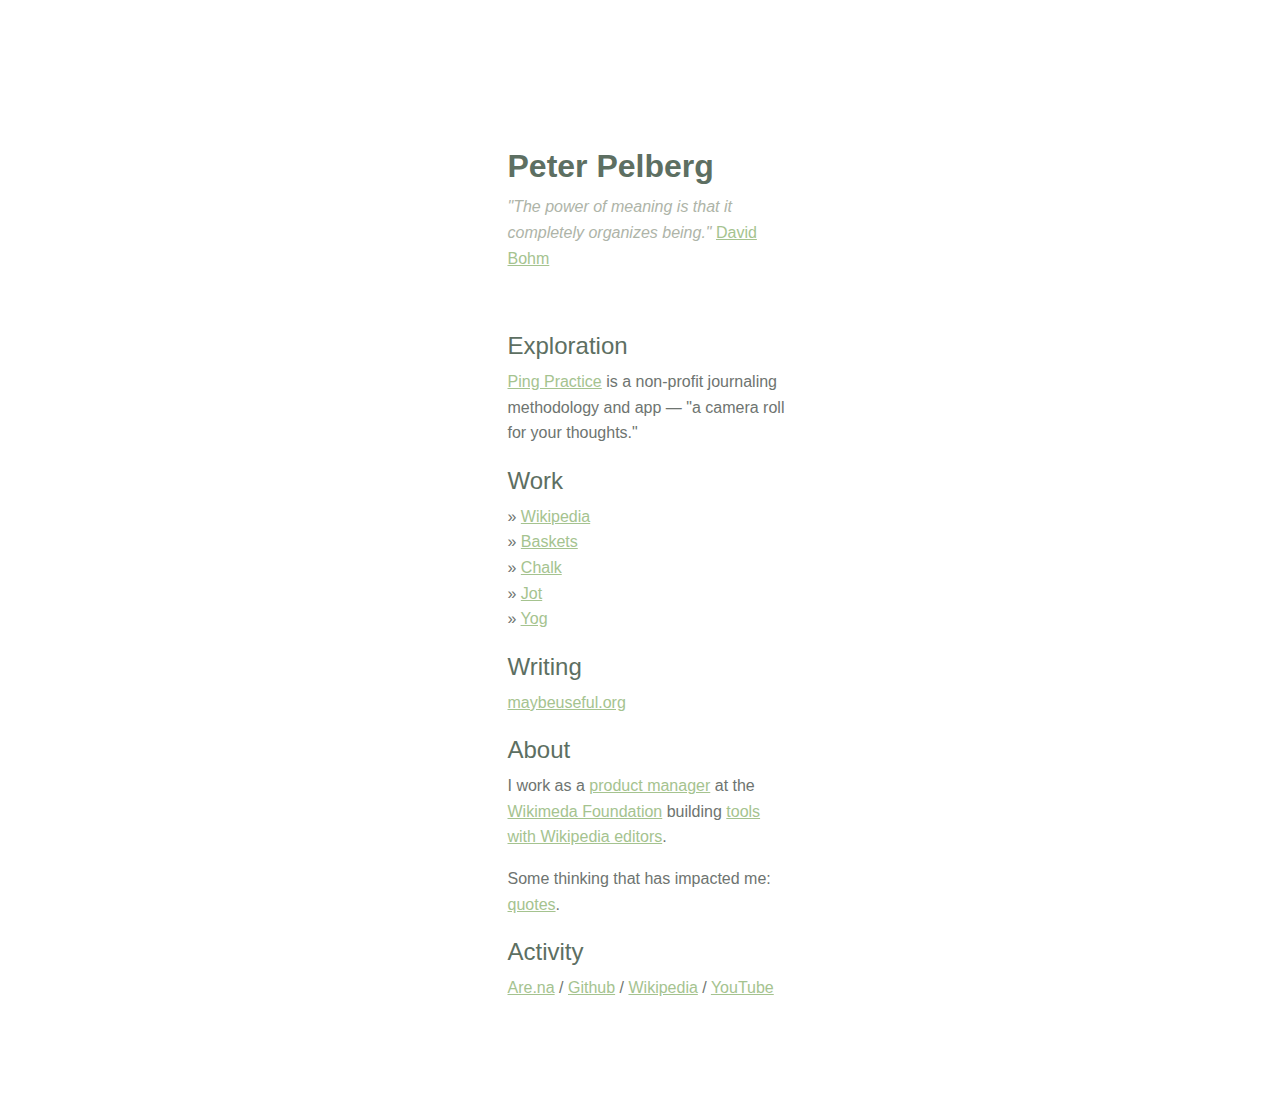
<file: index.html>
<!--
"In good architecture, consciously designed, the small room appears small, the large room large, and instead of disguising this it should be emphasized...” [ Eiler Rasmussen ]

"..the idea of repair is creative, dynamic, open. It assumes that we are constantly led to the creation of new wholes, by paying attention to the defects in the existing wholes, and trying to repair them." [Christopher Alexander]

“Dancing on a tightrope requires that one maintain an equilibrium from one moment to the next by recreating it at every step by means of new adjustments; it requires one to maintain a balance that is never permanently acquired; constant readjustments renews the balance while giving the impression of ‘keeping it’.” [ Michel de Certeau ]
-->

<!DOCTYPE html>
<html lang="en">
<head>
  <meta http-equiv="Content-Type" content="text/html; charset=UTF-8">
  <link href="https://fonts.googleapis.com/css?family=Signika" rel="stylesheet">
  <link rel="stylesheet" href="/site/assets/style.css">
  <link rel="apple-touch-icon" sizes="180x180" href="/apple-touch-icon.png">
  <link rel="shortcut icon" type="image/png" sizes="32x32" href="/site/assets/favicon.ico/favicon-32x32.png">
  <link rel="shortcut icon" type="image/png" sizes="16x16" href="/site/assets/favicon.ico/favicon-16x16.png">
  <link rel="manifest" href="/site.webmanifest">
  <meta name="msapplication-TileColor" content="#da532c">
  <meta name="theme-color" content="#ffffff">
  <meta content="width=device-width,minimum-scale=1" name="viewport">
  <meta name="author" content="Peter Pelberg">
    <style>body{color:rgba(0,0,0,.9); margin:85px auto;-webkit-font-smoothing:antialiased;text-rendering:optimizeLegibility;line-height:1.6;font-size:1rem;font-family: 'Signika', sans-serif;font-family:-apple-system,BlinkMacSystemFont,avenir next,avenir,helvetica,helvetica neue,ubuntu,roboto,noto,segoe ui,arial,sans-serif}a{text-decoration-skip-ink:auto}@media print{.no-print{display:none}body{margin:0;-webkit-font-smoothing:antialiased}.little-list{color:#F5C7A2}.limiter{max-width:100%!important;margin:0!important;padding:0!important}}.only-print{display:none}@media print{.only-print{display:block}}sub,sup{vertical-align:baseline;position:relative;top:-.4em}sub{top:.4em}a:hover{color: #C39E95}a:visited{color: #A8ACB4}.mb0{margin-bottom:0}.big-list{list-style-type:none;margin:0;padding:0}.big-list,p{margin:1rem 0;font-size:1rem}.body a:hover{color:#333}a:hover{color:#2f314b}.body img{width:100%;max-width:640px}ol,ul{margin:1rem 0}ul ul{margin:0}ol li ul{margin:5px 10px}iframe{border:0}.small,small{font-size:14px}br{line-height:1em}h1{font-size:2rem;color:#5D6F62}h1,h2{margin-bottom:.5rem;line-height:1.25;}h2{font-size:1.5rem;color:#5D6F62}h2{font-weight:normal}, h3{font-weight:normal}, h3{font-size:1.25rem},h4{margin-bottom:.5rem;line-height:1.25;color:#828884;font-size:1rem},h5{margin-bottom:.5rem;line-height:1.25;font-size:.875rem}.body table{border-collapse:collapse;border-spacing:0;width:100%}.body th{text-align:left}.body td,.body th{padding:.5rem}.body td{border:1px solid #cfcfcf}h1 a{color:#111}em{font-style:italic}ul.navigation{list-style:none;margin:0}ul.navigation li{display:inline-block;margin-right:10px}.limiter{max-width:640px;padding-left:20px;padding-right:20px;margin-left:auto;margin-right:auto}@media screen and (max-width:640px){.limiter{width:auto;padding:0 20px}}.pad1{padding:10px}.pad0x{padding-left:0;padding-right:0}.pad1x{padding-left:10px;padding-right:10px}.header{padding-top:20px;padding-left:20px}.pad2x{padding-left:20px;padding-right:20px}.pad1y{padding-top:10px;padding-bottom:10px}.pad2y{padding-top:20px;padding-bottom:20px}.pad4y{padding-top:40px;padding-bottom:40px}.mt0{margin-top:0}.white-on-white{border:1px solid #000;margin:-1px}span.image-credit{float:right;margin:0 0 10px 10px;font-size:12px}span.image-credit:before{content:"↑";margin-right:5px}.update{background:#fffceb;padding:1rem 1rem 0;border:1px solid #fbf1a9;border-radius:2px}.code,g.highlight,li code,p code,pre code{font-family:San Francisco Mono,Monaco,Consolas,Lucida Console,DejaVu Sans Mono,Bitstream Vera Sans Mono,monospace}p code{font-size:90%}pre code{font-size:.675rem;line-height:1.5}.highlight,blockquote{overflow-x:auto;padding:10px 30px;margin:0;background:#fff}blockquote{font-size:16px;line-height:25px}div.post blockquote p{margin:0}div.link-block{font-weight:700;font-size:16px;line-height:40px;background:#f0f0f0;padding:5px;text-align:center}div.link-block a{text-decoration:underline;background:transparent}td{vertical-align:top}hr{background:#000;height:1px;border:0}.highlight{margin:10px 0}.highlight .hll{background-color:#ffc}.c,.c1,.cm,.cp,.cs{color:#998}.ge,.o,.ow{color:#000}.kc,.kd,.kn,.kp,.kr,.kt{color:#458}.err{color:#a61717}.m{color:#099}.s{color:#d01040}.na,.nb,.nc,.nd,.ne,.nf,.ni,.nl,.nn,.no,.nt{color:#900}.k,.nv{color:teal}.mf,.mh,.mi,.mo{color:#099}.bp,.s1,.s2,.sb,.sc,.sd,.se,.sh,.si,.ss,.sx{color:#d01040}.il,.sr,.vc,.vg,.vi{color:#099}</style>
  <title>pelberg.com</title>
</head>
<body class="post">

  <div class="only-print">
    <h2>Peter Pelberg</h2>
    <div style="margin-top:0;">peter@pelebrg.com</div>
  </div>
    <div class="pad2y limiter">
      <h1>Peter Pelberg</h1>
      <span style = "color:#AEB4A8;">
         <i>"The power of meaning is that it completely organizes being."</i>  <a title="David Bohm" href="https://en.wikipedia.org/wiki/David_Bohm">David Bohm</a>
    </div>
  <div class="pad2y limiter">
    <div>
<!--
    <div>
      <h2>
        Projects
      </h2>
      </div>
      <!-- <div>
        <para style="color:#6E7470;">
        <a title="Caret" href="http://pelberg.com/projects/caret">Caret Labs
        </a>
      </para>
    </div> -->
    <!-- <div>
    <para style="color:#6E7470;">
      <span style = "color:#AEB4A8;">
         </span><span style = "color:#6E7470;">
          » </span><a title="Yog" href="http://pelberg.com/projects/caret/Yog">Yog
      </a>
    </para>
    </div>
      <div>
      <para style="color:#6E7470;">
        <span style = "color:#AEB4A8;">
           </span><span style = "color:#6E7470;">
            » </span><a title="Jot" href="http://pelberg.com/projects/caret/jot">Jot
        </a>
      </para>
      </div>
      <div>
        <para style="color:#6E7470;">
          <span style = "color:#AEB4A8;">
             </span><span style = "color:#6E7470;">
              » </span><a title="Chalk" href="http://pelberg.com/projects/caret/chalk">Chalk
        </a>
      </para>
    </div>
    <div>
      <para style="color:#6E7470;">
        <span style = "color:#AEB4A8;">
           </span><span style = "color:#6E7470;">
            » </span><a title="Baskets" href="http://pelberg.com/projects/caret/baskets">Baskets</a>
      </para>
    </div><br> -->
     <h2>
        Exploration
      </h2>
        <para style="color:#6E7470;">
          <a title="Ping Practice" href="https://pingpractice.org/">Ping Practice</a> is a non-profit journaling methodology and app — "a camera roll for your thoughts." 
        </para>
    <h2>
      Work
    </h2>
    <!--
    <div>
      <para style="color:#6E7470;">
        <i>Notable contributions:</i>
      </para>
    </div> -->
      <para style="color:#6E7470;">
        » <a title="Wikipedia" href="https://www.mediawiki.org/wiki/Editing">Wikipedia</a>
      </para>
    </div>
    <div>
      <para style="color:#6E7470;">
        » <a title="Baskets" href="http://pelberg.com/projects/caret/baskets">Baskets</a>
      </para>
    </div>
    <div>
      <para style="color:#6E7470;">
        » </span><a title="Chalk" href="http://pelberg.com/projects/caret/chalk">Chalk</a>
      </para>
    </div>
    <div>
      <para style="color:#6E7470;">
        » </span><a title="Jot" href="http://pelberg.com/projects/caret/jot">Jot</a>
      </para>
    </div>
    <div>
      <para style="color:#6E7470;">
        » <a title="Yog" href="http://pelberg.com/projects/yog">Yog</a>
      </para>
    </div>



    <!-- <div class="little-list">
      <para style="color:#6E7470;">
        ↳ <a title="Strava" href="https://strava.com/athletes/900591">Strava
        </a>
      </para>
      </div>
      <div>
        <para style="color:#6E7470;">
        ↳ <a title="Are.na" href="https://are.na/peter-pelberg/channels">Are.na
        </a>
      </para>
      </div>
      <div>
        <para style="color:#6E7470;">
        ↳ <a title="Github" href="https://github.com/PTPells">Github
        </a>
      </para>
    </p> -->
       <div>
      <h2>
        Writing
      </h2>
        <div>
          <para style="color:#6E7470;"> <a title="maybeuseful.org" href="http://maybeuseful.org/posts/">maybeuseful.org</a>
          </para>
        </div>
        
    <div>
      <h2>
        About
      </h2>
        <div>
          <para style="color:#6E7470;"> I work as a <a title="product manager" href="https://www.mediawiki.org/wiki/Special:Contributions/PPelberg_(WMF)">product manager</a> at the <a title="Wikimedia Foundation" href="https://wikimediafoundation.org/"> Wikimeda Foundation</a> building <a title="Editing Team/Projects" href="https://www.mediawiki.org/wiki/Editing_team/Projects"> tools with Wikipedia editors</a>.
          </para>
        </div>
         <div>
          <para style="color:#6E7470;">
            <p>Some thinking that has impacted me: <a title="quotes" href="http://maybeuseful.org/posts/quotes/">quotes</a>.

          </para>
        </div>


        <h2>
          Activity
        </h2>
        <para style="color:#6E7470;">
          <a title="Are.na" href="https://are.na/peter-pelberg/channels">Are.na</a> /
          <a title="Github" href="https://github.com/PTPells">Github</a> /
          <a title="Wikipedia" href="https://en.wikipedia.org/wiki/User:Stussll">Wikipedia</a> / 
          <a title="YouTube" href="https://www.youtube.com/@ptpells/videos">YouTube</a> 
        </para>

    </div><b>




<span style="border-radius: 3px; text-indent: 20px; width: 20em; padding: 0px 4px 0px 0px; text-align: center; font-style: normal; font-variant: normal; font-weight: bold; font-stretch: normal; font-size: 11px; line-height: 20px; font-family: &quot;Helvetica Neue&quot;, Helvetica, sans-serif; color: rgb(255, 255, 255); background: url(&quot;[data-uri]&quot;) 3px 50% / 14px 14px no-repeat rgb(189, 8, 28); position: absolute; opacity: 1; z-index: 8675309; display: none; cursor: pointer; border: none; -webkit-font-smoothing: antialiased;">Save</span><span style="width: 24px; height: 24px; background: url(&quot;[data-uri]&quot;) 50% 50% / 14px 14px no-repeat rgba(0, 0, 0, 0.4); position: absolute; opacity: 1; z-index: 8675309; display: none; cursor: pointer; border: none; border-radius: 12px;"></span><span style="margin: 0px auto; border: 2px dotted rgb(0, 0, 0); position: absolute; z-index: 2147483647; visibility: hidden; left: 537px; width: 0px; top: 205px; height: 0px;"></span><span style="z-index: 2147483647; position: absolute; visibility: hidden; left: 522px; width: 50px; top: 190px; height: 20px; font-size: 10px; color: black;"></span></body></html>
</file>
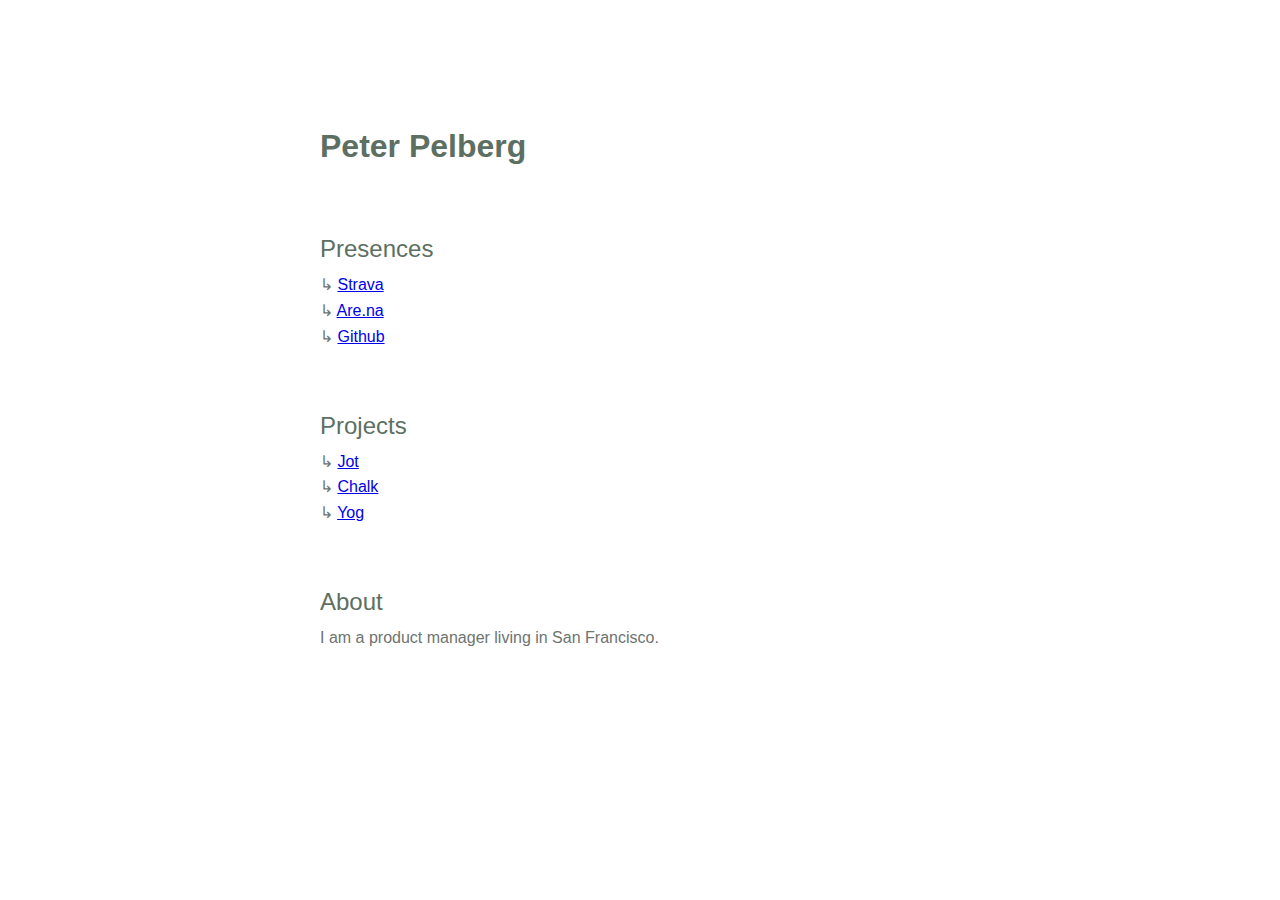
<file: site/index.html>
<!--
“Dancing on a tightrope requires that one maintain an equilibrium from one moment to the next by recreating it at every step by means of new adjustments; it requires one to maintain a balance that is never permanently acquired; constant readjustments renews the balance whole...” - Michel de Certeau

“Before you charge in to make things better, pay attention to the value of what’s already there.” -Donella Meadows

"Start where you are. Use what you have. Do what you can.” -Arthur Ashe

-->

<!DOCTYPE html>
<html lang="en"><head><meta http-equiv="Content-Type" content="text/html; charset=UTF-8">
  <link href="https://fonts.googleapis.com/css?family=Signika" rel="stylesheet">
  <link rel="apple-touch-icon" sizes="180x180" href="/apple-touch-icon.png">
  <link rel="icon" type="image/png" sizes="32x32" href="/favicon-32x32.png">
  <link rel="icon" type="image/png" sizes="16x16" href="/favicon-16x16.png">
  <link rel="manifest" href="/site.webmanifest">
  <link rel="mask-icon" href="/safari-pinned-tab.svg" color="#5bbad5">
  <meta name="msapplication-TileColor" content="#da532c">
  <meta name="theme-color" content="#ffffff">
  <meta content="width=device-width,minimum-scale=1" name="viewport">
  <meta name="author" content="Peter Pelberg">
  <style>body{color:rgba(0,0,0,.9);margin:85px auto;-webkit-font-smoothing:antialiased;text-rendering:optimizeLegibility;line-height:1.6;font-size:1rem;font-family: 'Signika', sans-serif;font-family:-apple-system,BlinkMacSystemFont,avenir next,avenir,helvetica,helvetica neue,ubuntu,roboto,noto,segoe ui,arial,sans-serif}a{text-decoration-skip-ink:auto}@media print{.no-print{display:none}body{margin:0;-webkit-font-smoothing:antialiased}.little-list{color:#F5C7A2}.limiter{max-width:100%!important;margin:0!important;padding:0!important}}.only-print{display:none}@media print{.only-print{display:block}}sub,sup{vertical-align:baseline;position:relative;top:-.4em}sub{top:.4em}a:hover{color:#000}a:visited{color:#00008b}.mb0{margin-bottom:0}.big-list{list-style-type:none;margin:0;padding:0}.big-list,p{margin:1rem 0;font-size:1rem}.body a:hover{color:#333}a:hover{color:#2f314b}.body img{width:100%;max-width:640px}ol,ul{margin:1rem 0}ul ul{margin:0}ol li ul{margin:5px 10px}iframe{border:0}.small,small{font-size:14px}br{line-height:1em}h1{font-size:2rem;color:#5D6F62}h1,h2{margin-bottom:.5rem;line-height:1.25;}h2{font-size:1.5rem;color:#5D6F62}h2{font-weight:normal}, h3{font-weight:normal}, h3{font-size:1.25rem},h4{margin-bottom:.5rem;line-height:1.25;color:#828884;font-size:1rem},h5{margin-bottom:.5rem;line-height:1.25;font-size:.875rem}.body table{border-collapse:collapse;border-spacing:0;width:100%}.body th{text-align:left}.body td,.body th{padding:.5rem}.body td{border:1px solid #cfcfcf}h1 a{color:#111}em{font-style:italic}ul.navigation{list-style:none;margin:0}ul.navigation li{display:inline-block;margin-right:10px}.limiter{max-width:640px;padding-left:20px;padding-right:20px;margin-left:auto;margin-right:auto}@media screen and (max-width:640px){.limiter{width:auto;padding:0 20px}}.pad1{padding:10px}.pad0x{padding-left:0;padding-right:0}.pad1x{padding-left:10px;padding-right:10px}.header{padding-top:20px;padding-left:20px}.pad2x{padding-left:20px;padding-right:20px}.pad1y{padding-top:10px;padding-bottom:10px}.pad2y{padding-top:20px;padding-bottom:20px}.pad4y{padding-top:40px;padding-bottom:40px}.mt0{margin-top:0}.white-on-white{border:1px solid #000;margin:-1px}span.image-credit{float:right;margin:0 0 10px 10px;font-size:12px}span.image-credit:before{content:"↑";margin-right:5px}.update{background:#fffceb;padding:1rem 1rem 0;border:1px solid #fbf1a9;border-radius:2px}.code,g.highlight,li code,p code,pre code{font-family:San Francisco Mono,Monaco,Consolas,Lucida Console,DejaVu Sans Mono,Bitstream Vera Sans Mono,monospace}p code{font-size:90%}pre code{font-size:.675rem;line-height:1.5}.highlight,blockquote{overflow-x:auto;padding:10px 30px;margin:0;background:#fff}blockquote{font-size:16px;line-height:25px}div.post blockquote p{margin:0}div.link-block{font-weight:700;font-size:16px;line-height:40px;background:#f0f0f0;padding:5px;text-align:center}div.link-block a{text-decoration:underline;background:transparent}td{vertical-align:top}hr{background:#000;height:1px;border:0}.highlight{margin:10px 0}.highlight .hll{background-color:#ffc}.c,.c1,.cm,.cp,.cs{color:#998}.ge,.o,.ow{color:#000}.kc,.kd,.kn,.kp,.kr,.kt{color:#458}.err{color:#a61717}.m{color:#099}.s{color:#d01040}.na,.nb,.nc,.nd,.ne,.nf,.ni,.nl,.nn,.no,.nt{color:#900}.k,.nv{color:teal}.mf,.mh,.mi,.mo{color:#099}.bp,.s1,.s2,.sb,.sc,.sd,.se,.sh,.si,.ss,.sx{color:#d01040}.il,.sr,.vc,.vg,.vi{color:#099}</style>
  <title>pelberg.com</title>
<link type="text/css" rel="stylesheet" href="chrome-extension://pioclpoplcdbaefihamjohnefbikjilc/content.css"></head>
<body class="post">

  <div class="only-print">
    <h2>Peter Pelberg</h2>
    <div style="margin-top:0;">peter@pelebrg.com</div>
  </div>
    <div class="pad2y limiter">
      <h1>Peter Pelberg</h1>
    </div>
  <div class="pad2y limiter">
    <p>
    <h2>
      Presences
    </h2>
    <div class="little-list">
      <div>
      <para style="color:#6E7470;">
        ↳ <a title="Strava" href="https://strava.com/athletes/900591">Strava
        </a>
      </para>
      </div>
      <div>
        <para style="color:#6E7470;">
        ↳ <a title="Are.na" href="https://are.na/peter-pelberg/channels">Are.na
        </a>
      </para>
      </div>
      <div>
        <para style="color:#6E7470;">
        ↳ <a title="Github" href="https://github.com/PTPells">Github
        </a>
      </para>
      </p>
    </div><br>
      <h2>
        Projects
      </h2>
      <div>
      <para style="color:#6E7470;">
        ↳ <a title="Jot" href="http://pelberg.com/projects/jot">Jot
        </a>
      </para>
      </div>
      <div>
        <para style="color:#6E7470;">
        ↳ <a title="Chalk" href="http://pelberg.com/projects/chalk">Chalk
        </a>
      </para>
      </div>
      <div>
        <para style="color:#6E7470;">
        ↳ <a title="Yog" href="http://pelberg.com/projects/yog">Yog
        </a>
      </para>
      </p>
      </div><br>
      <h2>
        About
      </h2>
        <para style="color:#6E7470;">I am a product manager living in San Francisco.</para>
    </div>



<span style="border-radius: 3px; text-indent: 20px; width: auto; padding: 0px 4px 0px 0px; text-align: center; font-style: normal; font-variant: normal; font-weight: bold; font-stretch: normal; font-size: 11px; line-height: 20px; font-family: &quot;Helvetica Neue&quot;, Helvetica, sans-serif; color: rgb(255, 255, 255); background: url(&quot;[data-uri]&quot;) 3px 50% / 14px 14px no-repeat rgb(189, 8, 28); position: absolute; opacity: 1; z-index: 8675309; display: none; cursor: pointer; border: none; -webkit-font-smoothing: antialiased;">Save</span><span style="width: 24px; height: 24px; background: url(&quot;[data-uri]&quot;) 50% 50% / 14px 14px no-repeat rgba(0, 0, 0, 0.4); position: absolute; opacity: 1; z-index: 8675309; display: none; cursor: pointer; border: none; border-radius: 12px;"></span><span style="margin: 0px auto; border: 2px dotted rgb(0, 0, 0); position: absolute; z-index: 2147483647; visibility: hidden; left: 537px; width: 0px; top: 205px; height: 0px;"></span><span style="z-index: 2147483647; position: absolute; visibility: hidden; left: 522px; width: 50px; top: 190px; height: 20px; font-size: 10px; color: black;"></span></body></html>
</file>
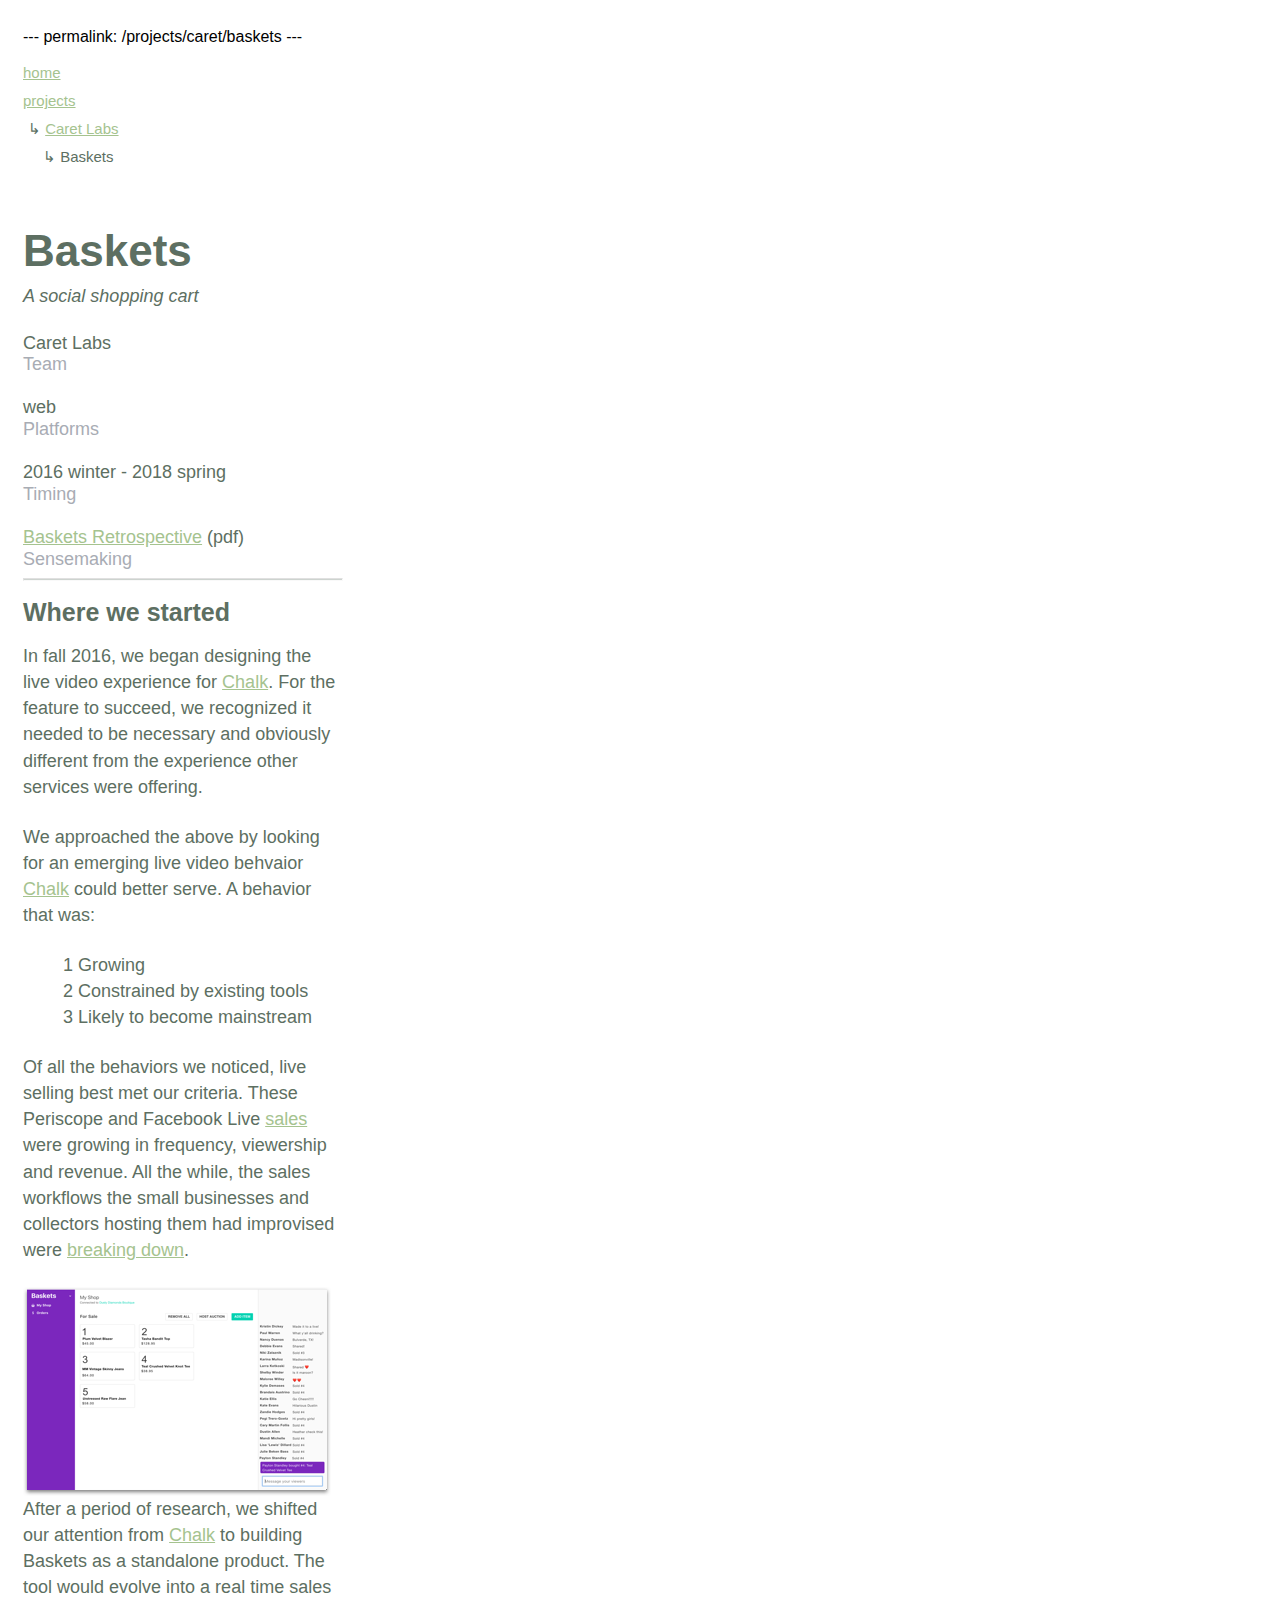
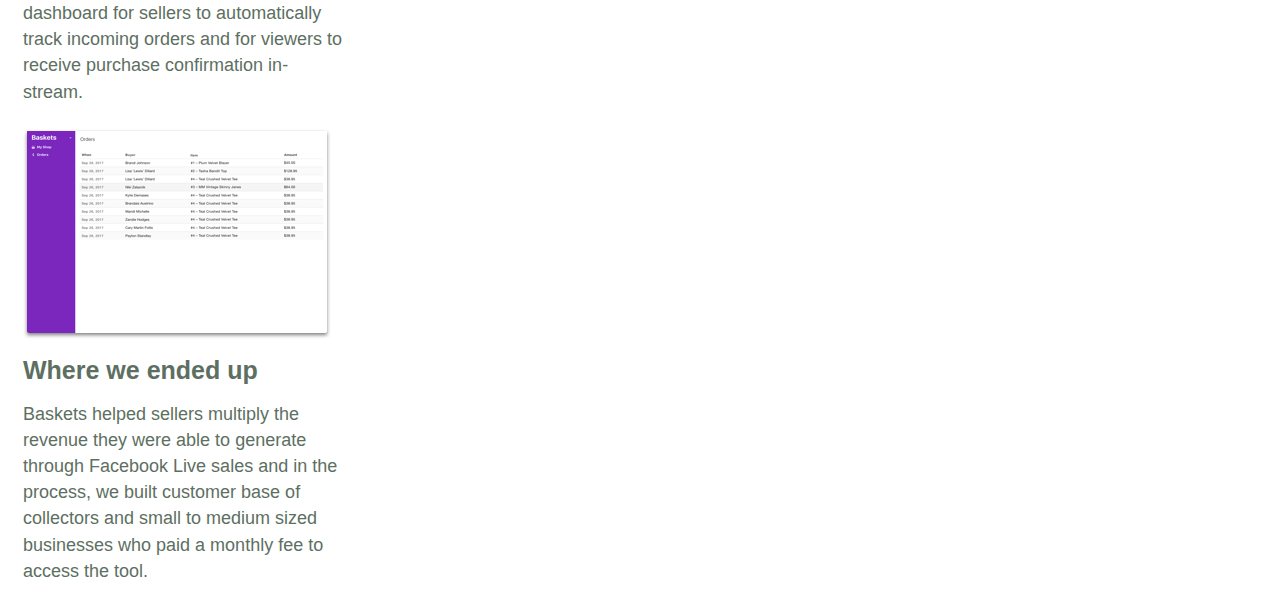
<file: baskets.html>
---
permalink: /projects/caret/baskets
---

<!DOCTYPE html>
<hmtl>
  <head>
    <meta name="viewport" content="width=device-width, initial-scale=1">
    <meta content="width=device-width,minimum-scale=1" name="viewport">
    <title>Baskets</title>
    <link rel="stylesheet" href="/site/assets/style.css">
  </head>
  <body>
    <h5><a title="home" href="http://pelberg.com">home
    </a></h5>
    <!-- <h5><a title="presences" href="http://pelberg.com/presences">presences -->
    </a></h5>
    <h5><a title="about" href="http://pelberg.com">projects
    </a></h5>
    <div class="a">
      <h5>↳ <a title="Caret" href="http://pelberg.com/projects/caret">Caret Labs</a></h5>
    </div>
    <div class="b">
      <!-- <h5> ↳ Jot</h5> -->
      <h5> ↳ Baskets</h5>
      <!-- <h5> ↳ Chalks</h5><br> -->
    </div><br>
    <br>
    <div class="title">
      <h1>
        Baskets
      </h1>
      <h4>
        <i>A social shopping cart</i>
      </h4>
    </div>
    <div class="info-box">
      <span style = "color:#5D6F62; font-weight:545">Caret Labs</span><br>
           <span style = "color:#A8ACB4; font-weight:100">Team</span><br>
      <br><span style = "color:#5D6F62; font-weight:545">web</span><br>
           <span style = "color:#A8ACB4; font-weight:100">Platforms</span><br>
      <br><span style = "color:#5D6F62; font-weight:545">2016 winter - 2018 spring</span><br>
           <span style = "color:#A8ACB4; font-weight:100">Timing</span><br>
      <br><span style = "color:#5D6F62; font-weight:545"><a href="https://www.dropbox.com/s/amj6bhr5yf68lb6/Baskets.pdf?dl=0">Baskets Retrospective</a> (pdf)</span><br>
            <span style = "color:#A8ACB4; font-weight:100">Sensemaking</span>
<br></div>
    <hr>
    <h3>
      Where we started
    </h3>
    <h4>
      In fall 2016, we began designing the live video experience for <a title="Chalk" href="http://pelberg.com/projects/caret/chalk">Chalk</a>. For the feature to succeed, we recognized it needed to be necessary and obviously different from the experience other services were offering.
    </h4>
    <h4>
      We approached the above by looking for an emerging live video behvaior <a title="Chalk" href="http://pelberg.com/projects/caret/chalk">Chalk</a> could better serve. A behavior that was:
    </h4>
    <h4><ul style="list-style-type:none">
      <li><b>1 </b>  Growing</li>
      <li><b>2 </b>  Constrained by existing tools</li>
      <li><b>3 </b>  Likely to become mainstream</li>
    </ul></h4>
    <h4>
      Of all the behaviors we noticed, live selling best met our criteria. These Periscope and Facebook Live <a title="Wired FB Live" href="https://www.wired.com/story/facebook-live-qvc-pearl-parties/">sales</a> were growing in frequency, viewership and revenue. All the while, the sales workflows the small businesses and collectors hosting them had improvised were <a title="Manually tracking" href="https://www.dropbox.com/s/z0zeg5xwc708mnm/pen-and-paper-4.png?dl=0">breaking down</a>.
    <h4>
    <img src="/site/assets/Baskets-dashboard-1.png"><br>
      After a period of research, we shifted our attention from <a title="Chalk" href="http://pelberg.com/projects/caret/chalk">Chalk</a> to building Baskets as a standalone product. The tool would evolve into a real time sales dashboard for sellers to automatically track incoming orders and for viewers to receive purchase confirmation in-stream.
    </h4>
    <img src="/site/assets/Baskets-orders-1.png"><br>
    <!-- <h3>
      Core Components
    </h3>
    <h4><ul style="list-style-type:circle">
      <li>In-chat order updates</li>
      <li>Real time sales dashboard</li>
      <li>Comment ordering</li>
    </ul></h4>
  </h4><br> -->
    <h3>
      Where we ended up
    </h3>
    <h4>
      Baskets helped sellers multiply the revenue they were able to generate through Facebook Live sales and in the process, we built customer base of collectors and small to medium sized businesses who paid a monthly fee to access the tool.
    </h4>

</body>
</hmtl>
</file>
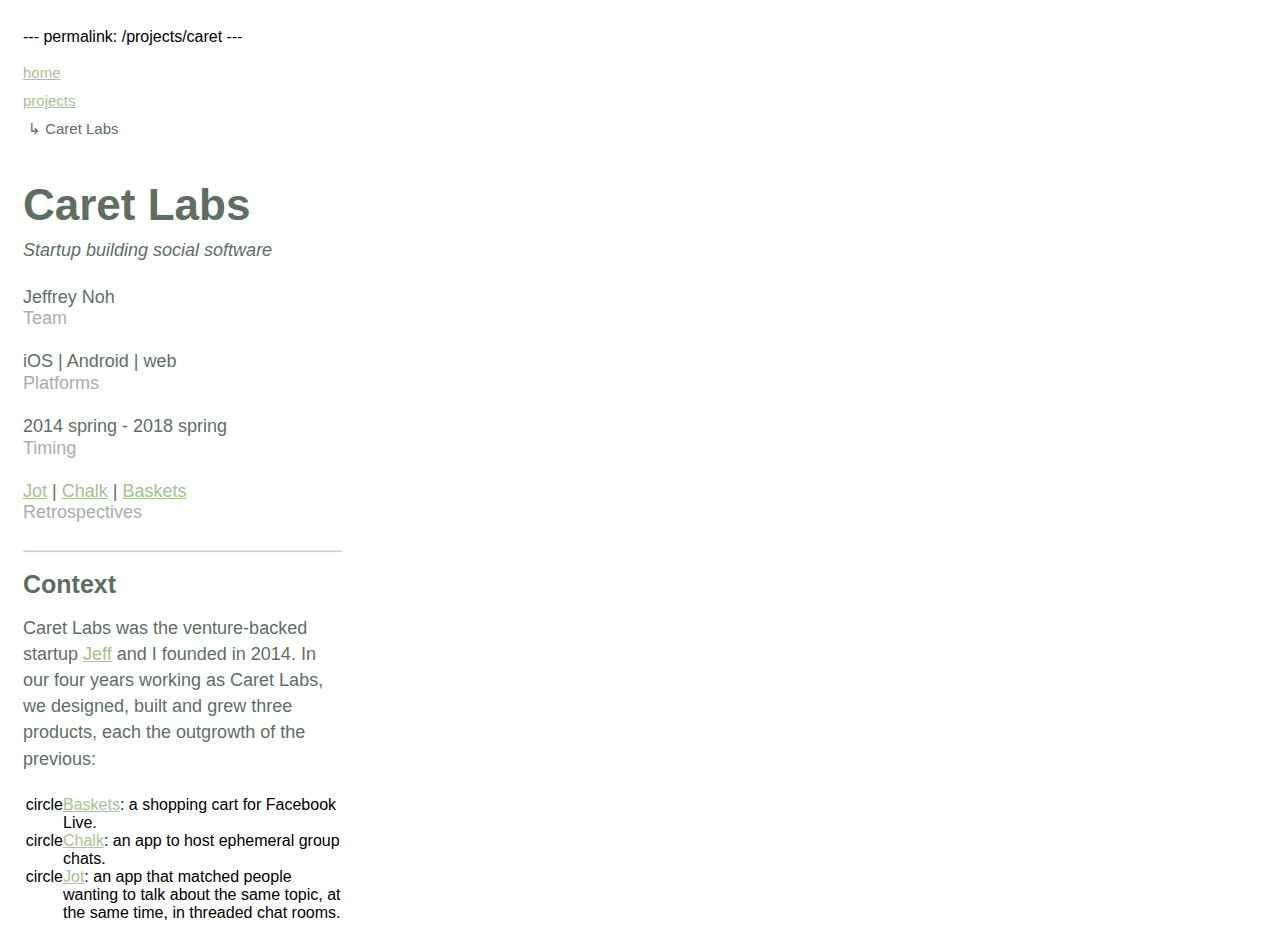
<file: caret.html>
---
permalink: /projects/caret
---

<!DOCTYPE html>
<hmtl>
  <head>
    <meta name="viewport" content="width=device-width, initial-scale=1">
    <meta content="width=device-width,minimum-scale=1" name="viewport">
    <title>Caret Labs</title>
    <link rel="stylesheet" href="/site/assets/style.css">
  </head>
  <body>
    <h5><a title="home" href="http://pelberg.com">home
    </a></h5>
    <!-- <h5><a title="presences" href="http://pelberg.com/presences">presences -->
    </a></h5>
    <h5><a title="about" href="http://pelberg.com">projects
    </a></h5>
    <div class="a">
      <h5>↳ Caret Labs</h5><br>
    </div>
    <div class="title">
      <h1>
        Caret Labs
      </h1>
      <h4>
        <i>Startup building social software</i>
      </h4>
    </div>
    <div class="info-box">
      <span style = "color:#5D6F62; font-weight:545">Jeffrey Noh</span><br>
           <span style = "color:#A8ACB4; font-weight:100">Team</span><br>
      <br><span style = "color:#5D6F62; font-weight:545">iOS | Android | web</span><br>
           <span style = "color:#A8ACB4; font-weight:100">Platforms</span><br>
      <br><span style = "color:#5D6F62; font-weight:545">2014 spring - 2018 spring</span><br>
           <span style = "color:#A8ACB4; font-weight:100">Timing</span><br>
        <br><span style = "color:#5D6F62; font-weight:545"><a href="https://www.dropbox.com/s/lkwt8jdqruodbs4/Jot.pdf?dl=0">Jot</a> | <a href="https://www.dropbox.com/s/o8ihh4e6qaga5b8/Chalk.pdf?dl=0">Chalk</a> | <a href="https://www.dropbox.com/s/amj6bhr5yf68lb6/Baskets.pdf?dl=0">Baskets</a></span><br>
          <span style = "color:#A8ACB4; font-weight:100">Retrospectives</span>
</div><br>
    <hr>
    <h3>
      Context
    </h3>
    <h4>Caret Labs was the venture-backed startup <a title="Jeff" href="https://github.com/jnoh">Jeff</a> and I founded in 2014. In our four years working as Caret Labs, we designed, built and grew three products, each the outgrowth of the previous:</h4>
    <ul>
      <li><a title="Baskets" href="http://pelberg.com/projects/caret/baskets">Baskets</a>: a shopping cart for Facebook Live.</li>
      <li><a title="Chalk" href="http://pelberg.com/projects/caret/chalk">Chalk</a>: an app to host ephemeral group chats.</li>
      <li><a title="Jot" href="http://pelberg.com/projects/caret/jot">Jot</a>: an app that matched people wanting to talk about the same topic, at the same time, in threaded chat rooms.</li>
      </ul>




</body>
</hmtl>
</file>
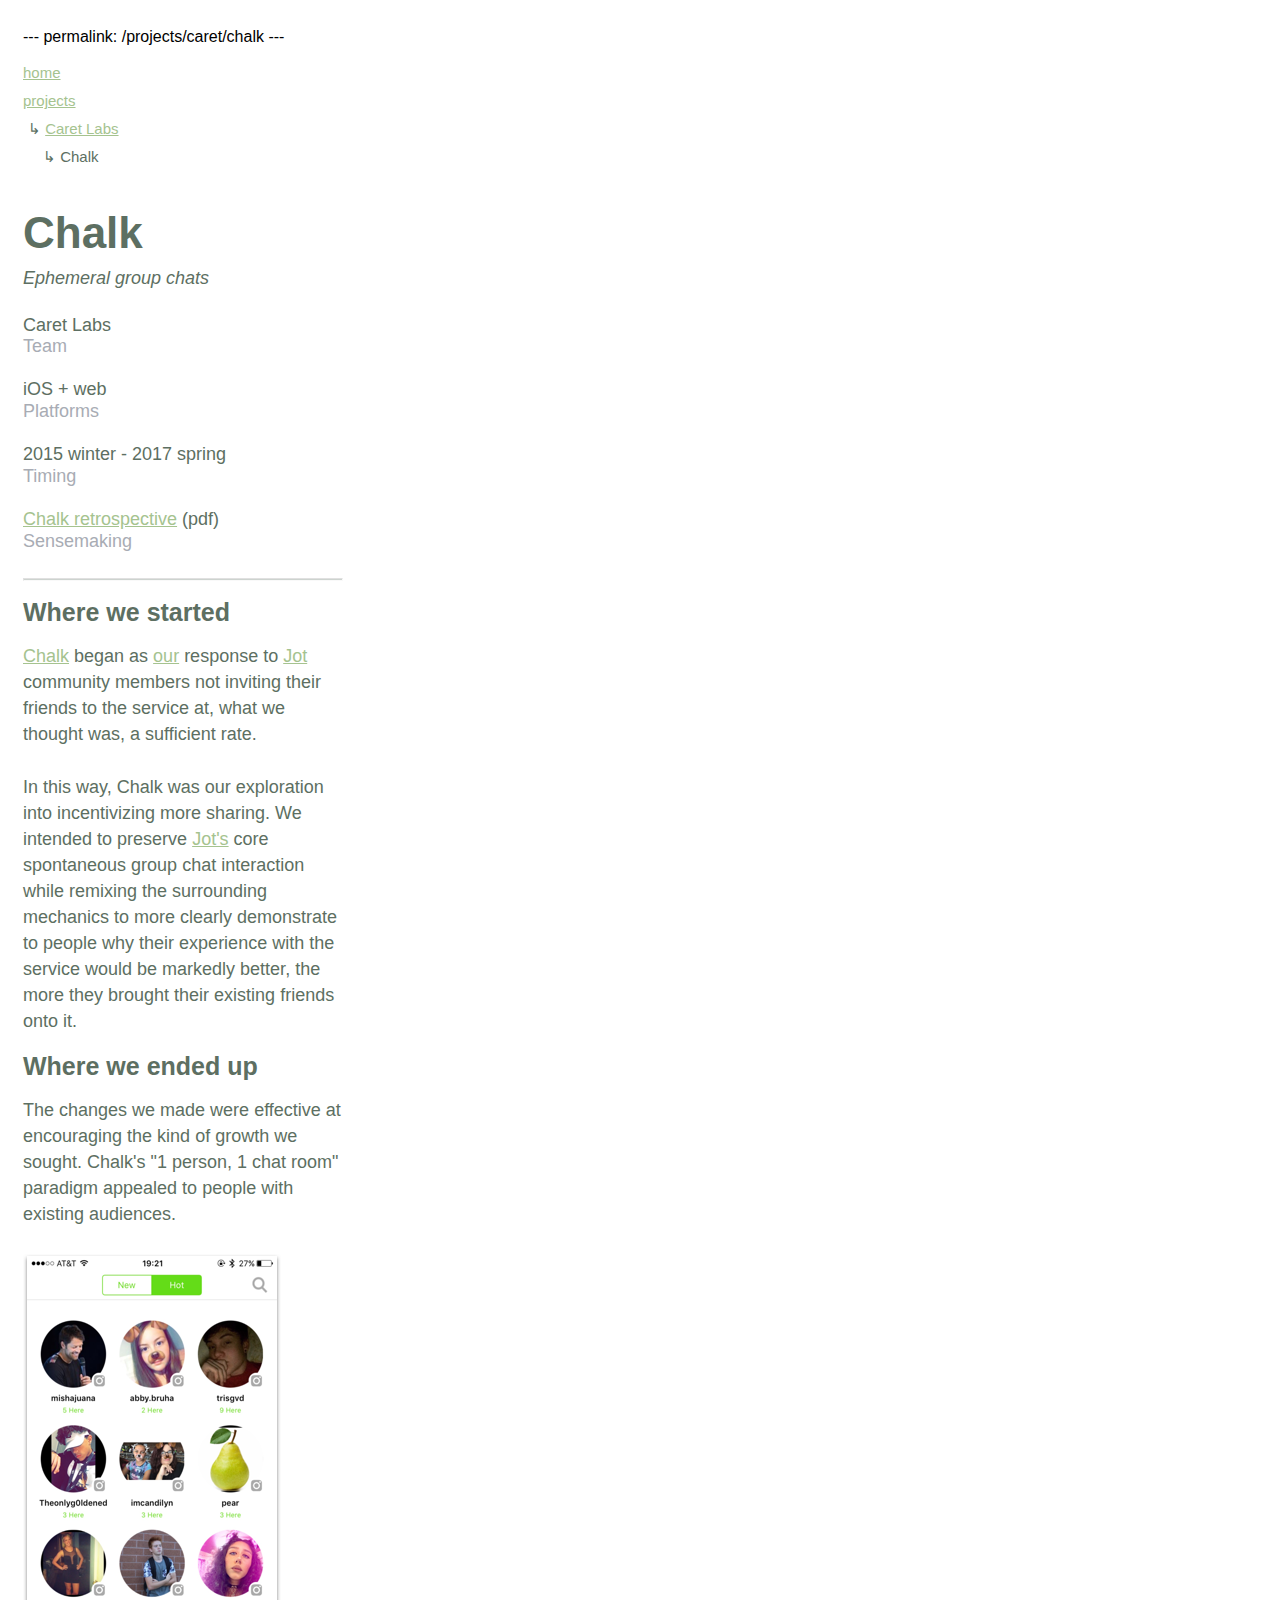
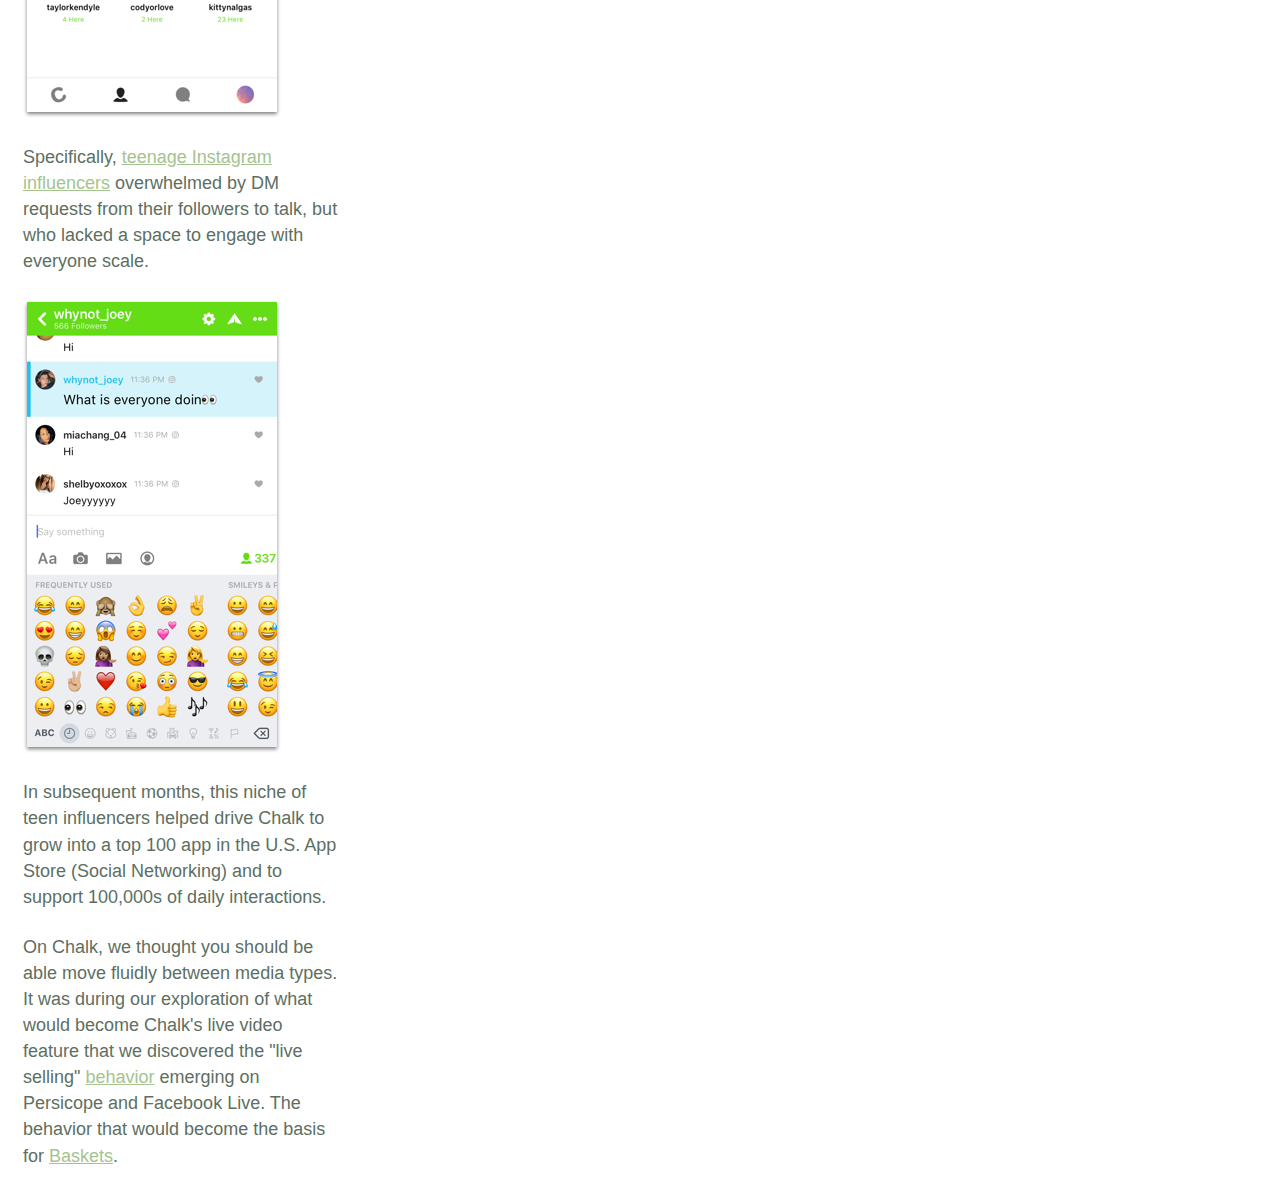
<file: chalk.html>
---
permalink: /projects/caret/chalk
---

<!DOCTYPE html>
<hmtl>
  <head>
    <meta name="viewport" content="width=device-width, initial-scale=1">
    <meta content="width=device-width,minimum-scale=1" name="viewport">
    <title>Chalk</title>
    <link rel="stylesheet" href="/site/assets/style.css">
  </head>
  <body>
    <h5><a title="home" href="http://pelberg.com">home
    </a></h5>
    <!-- <h5><a title="presences" href="http://pelberg.com/presences">presences -->
    </a></h5>
    <h5><a title="about" href="http://pelberg.com">projects
    </a></h5>
    <div class="a">
      <h5>↳ <a title="Caret" href="http://pelberg.com/projects/caret">Caret Labs</a></h5>
    </div>
    <div class="b">
      <!-- <h5> ↳ Jot</h5> -->
      <h5> ↳ Chalk</h5>
      <!-- <h5> ↳ Baskets</h5><br> -->
    </div><br>
    <div class="title">
      <h1>
        Chalk
      </h1>
      <h4>
        <i>Ephemeral group chats</i>
      </h4>
    </div>
    <div class="info-box">
      <span style = "color:#5D6F62; font-weight:545">Caret Labs</span><br>
           <span style = "color:#A8ACB4; font-weight:100">Team</span><br>
      <br><span style = "color:#5D6F62; font-weight:545">iOS + web</span><br>
           <span style = "color:#A8ACB4; font-weight:100">Platforms</span><br>
      <br><span style = "color:#5D6F62; font-weight:545">2015 winter - 2017 spring</span><br>
           <span style = "color:#A8ACB4; font-weight:100">Timing</span><br>
     <br><span style = "color:#5D6F62; font-weight:545"><a href="https://www.dropbox.com/s/o8ihh4e6qaga5b8/Chalk.pdf?dl=0">Chalk retrospective</a> (pdf)</span><br>
          <span style = "color:#A8ACB4; font-weight:100">Sensemaking</span>
      

</div><br>
    <hr>
    <h3>Where we started</h3>
    <h4>  <a title="heychalk.com" href="https://www.heychalk.com/">Chalk</a> began as <a title="caret-labs" href="http://pelberg.com/projects/caret">our</a> response to <a title="Jot" href="http://pelberg.com/projects/caret/jot">Jot</a> community members not inviting their friends to the service at, what we thought was, a sufficient rate.<br>
    <br>In this way, Chalk was our exploration into incentivizing more sharing. We intended to preserve <a title="Jot" href="http://pelberg.com/projects/caret/jot">Jot's</a> core spontaneous group chat interaction while remixing the surrounding mechanics to more clearly demonstrate to people why their experience with the service would be markedly better, the more they brought their existing friends onto it.
    <!-- <h3>Components</h3>
    <h4>
      One person, one room<br>
      <br>Feed ranked by presence<br>
      <br>Cumulative performance metrics<br>
    </h4><br> -->
    <h3>Where we ended up</h3>
    <h4>
      The changes we made were effective at encouraging the kind of growth we sought. Chalk's "1 person, 1 chat room" paradigm appealed to people with existing audiences.<br>
      <br><img src="/site/assets/Chalk-discover.png"><br>
      <br>Specifically, <a title="@heychalk" href="https://www.instagram.com/heychalk/">teenage Instagram influencers</a> overwhelmed by DM requests from their followers to talk, but who lacked a space to engage with everyone scale.<br>
      <br><img src="/site/assets/Chalk-chat.png"><br>
      <br>In subsequent months, this niche of teen influencers helped drive Chalk to grow into a <!--<span style="background-color: #FFE8D0">top 100 app </span>--> top 100 app in the U.S. App Store (Social Networking) and to support 100,000s of daily interactions. <h4>On Chalk, we thought you should be able move fluidly between media types. It was during our exploration of what would become Chalk's live video feature that we discovered the "live selling" <a title="wired" href="https://www.wired.com/story/facebook-live-qvc-pearl-parties/">behavior</a> emerging on Persicope and Facebook Live. The behavior that would become the basis for <a title="Baskets" href="http://pelberg.com/projects/caret/baskets">Baskets</a>.
    </h4>
    <!-- <h3>
      Links
    </h3>
    <h4>
      <div>
        <para style="color:#6E7470;">
        ⁃ <a title="ProductHunt" href="https://www.producthunt.com/posts/chalk-2">Chalk</a> (ProductHunt)
      </para>
      </div>
      <div>
        <para style="color:#6E7470;">
        ⁃ <a title="heychalk.com" href="https://www.heychalk.com">heychalk.com</a>
      </para>
      </div>
    </div>
    <div>
      <para style="color:#6E7470;">
      ⁃ <a title="@heychalk" href="https://www.instagram.com/heychalk">@heychalk</a> (Instagram)
    </para>
    </div>
    <div>
      <para style="color:#6E7470;">
      ⁃ <a title="@heychalk" href="https://www.twitter.com/heychalk">search: "heychalk"</a> (Twitter)
    </para>
  </div> -->


    <!-- <h3>Conclusion</h3>
    <h4>
      Jot encouraged a vibrant community to emerge atop it. A community that improvised its own slang (see the Jotionary), self-organized in person meetups in cities across the U.S. and Europe and formed enduring relationships. A community whose intensity attracted – and led to us taking on – venture capital investment<br>

      <br>However, Jot did not grow as quickly as we – at the time – thought it needed to. While peoples' use boosted our confidence in Jot's core interaction, we thought remixing the surrounding mechanics could encourage the kind of growth we were seeking. Chalk would become this exploration. -->
</body>
</hmtl>
</file>
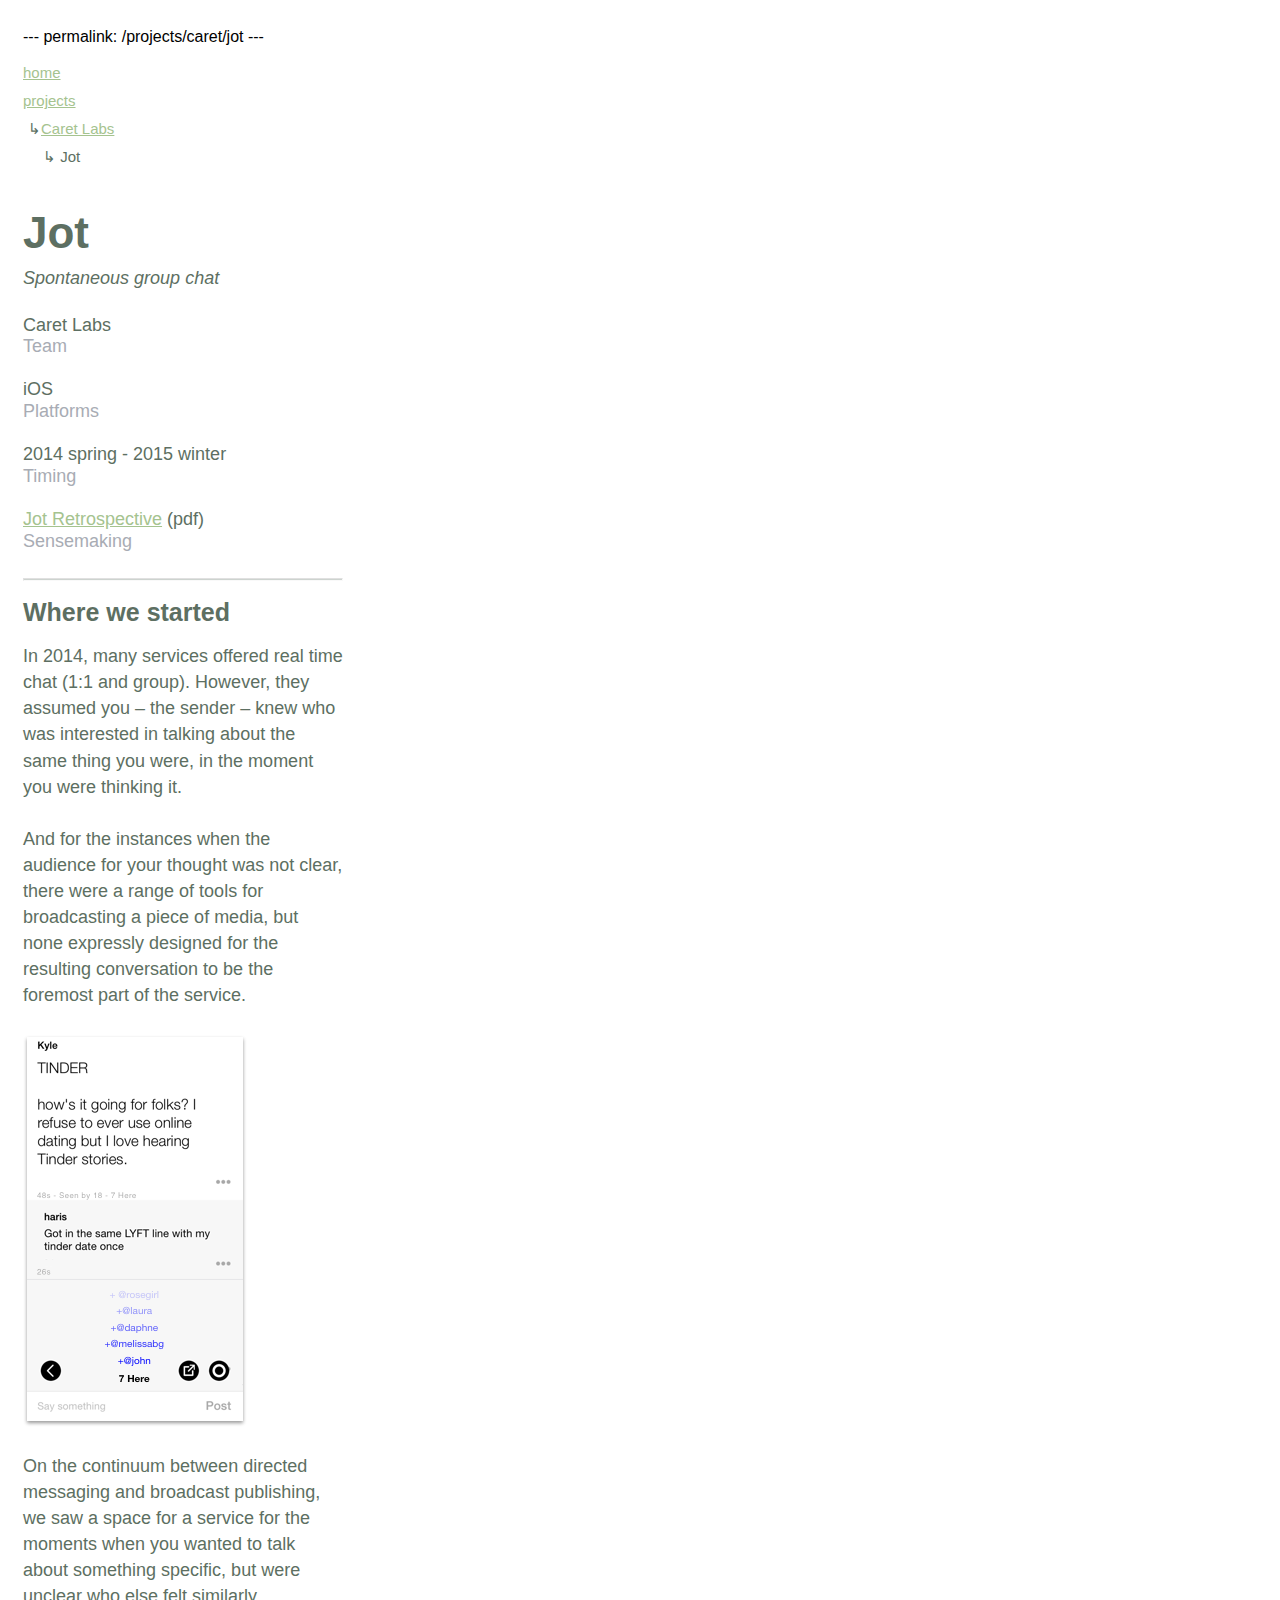
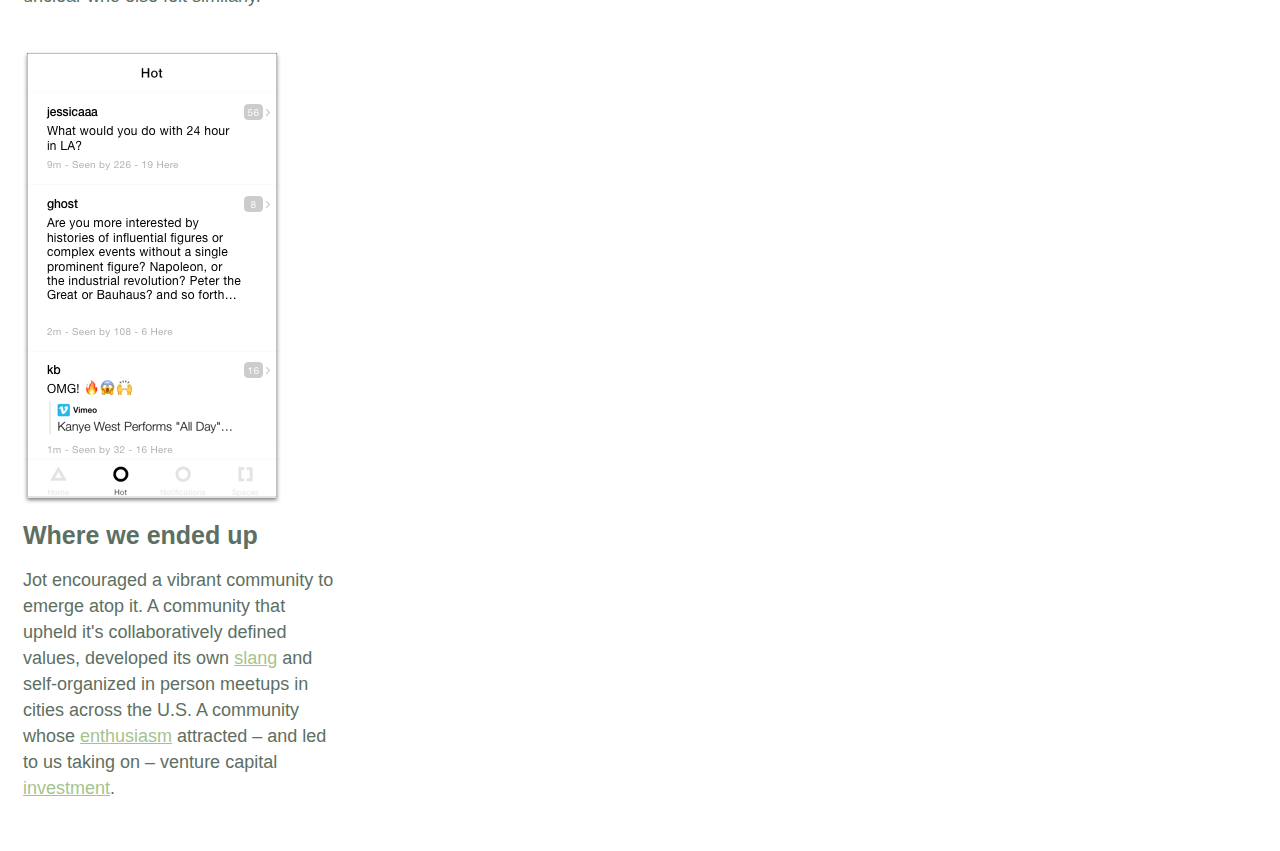
<file: jot.html>
---
permalink: /projects/caret/jot
---

<!DOCTYPE html>
<hmtl>
  <head>
    <meta http-equiv="Content-Type" content="text/html; charset=UTF-8">
    <link rel="apple-touch-icon" sizes="180x180" href="/apple-touch-icon.png">
    <link rel="shortcut icon" type="image/png" sizes="32x32" href="/site/assets/favicon.ico/favicon-32x32.png">
    <link rel="shortcut icon" type="image/png" sizes="16x16" href="/site/assets/favicon.ico/favicon-16x16.png">
    <meta name="theme-color" content="#ffffff">
    <meta name="author" content="Peter Pelberg">
    <meta name="viewport" content="width=device-width, initial-scale=1">
    <meta content="width=device-width,minimum-scale=1" name="viewport">
    <link rel="stylesheet" href="/site/assets/style.css">
    <title>Jot</title>
  </head>
  <body>
    <h5><a title="home" href="http://pelberg.com">home
    </a></h5>
    <!-- <h5><a title="presences" href="http://pelberg.com/presences">presences -->
    </a></h5>
    <h5><a title="about" href="http://pelberg.com">projects
    </a></h5>
    <div class="a">
      <h5>↳<a title="our" href="http://pelberg.com/projects/caret">Caret Labs</a></h5>
    </div>
    <div class="b">
      <h5> ↳ Jot</h5>
      <!-- <h5> Chalk</h5>
      <h5> Baskets</h5><br> -->
    </div>
    <br>
    <div class="title">
      <h1>
        Jot
      </h1>
      <h4>
        <i>Spontaneous group chat</i>
      </h4>
    </div>
    <div class="info-box">
      <span style = "color:#5D6F62; font-weight:545">Caret Labs</span><br>
           <span style = "color:#A8ACB4; font-weight:100">Team</span><br>
      <br><span style = "color:#5D6F62; font-weight:545">iOS</span><br>
           <span style = "color:#A8ACB4; font-weight:100">Platforms</span><br>
      <br><span style = "color:#5D6F62; font-weight:545">2014 spring - 2015 winter</span><br>
           <span style = "color:#A8ACB4; font-weight:100">Timing</span><br>
      <br><span style = "color:#5D6F62; font-weight:545"><a href="https://www.dropbox.com/s/lkwt8jdqruodbs4/Jot.pdf?dl=0">Jot Retrospective</a> (pdf)</span><br>
            <span style = "color:#A8ACB4; font-weight:100">Sensemaking</span>
</div><br>
    <hr>
    <h3>
      Where we started
    </h3>
    <h4>
      In 2014, many services offered real time chat (1:1 and group). However, they assumed you – the sender – knew who was interested in talking about the same thing you were, in the moment you were thinking it.<br>

      <br>And for the instances when the audience for your thought was not clear, there were a range of tools for broadcasting a piece of media, but none expressly designed for the resulting conversation to be the foremost part of the service.<br>
      <br><img src="/site/assets/kyle-jot-tinder.png"><br>
      <br>On the continuum between directed messaging and broadcast publishing, we saw a space for a service for the moments when you wanted to talk about something specific, but were unclear who else felt similarly.
    </h4>
    <!-- <h3>Core Components</h3>
    <h4>
      <br><b>Presence: </b><i>who else is here right now?</i><br>
        <br><img src="/site/assets/kyle-jot-tinder.png">
      <br>Notifications<br>
      <br>Presense<br>
    </h4><br> -->
    <br><img src="/site/assets/Jot-Hot.png"><br>
    <h3>Where we ended up</h3>
    <h4>
      Jot encouraged a vibrant community to emerge atop it. A community that upheld it's collaboratively defined values, developed its own <a title="Jotionary" href="https://docs.google.com/document/d/1M-bL63bZPx-GVDLIFywULPNZbSdBSg_qIA-SJKv4t5Y/edit?usp=sharing"> slang</a> and self-organized in person meetups in cities across the U.S. A community whose <a title="Jot-Tweet" href="https://twitter.com/kyalbr/status/938149864613007361"> enthusiasm</a> attracted – and led to us taking on – venture capital <a title="AngelList" href="https://angel.co/jot-1">investment</a>.<br>
    </h4><br>

</body>
</hmtl>
</file>
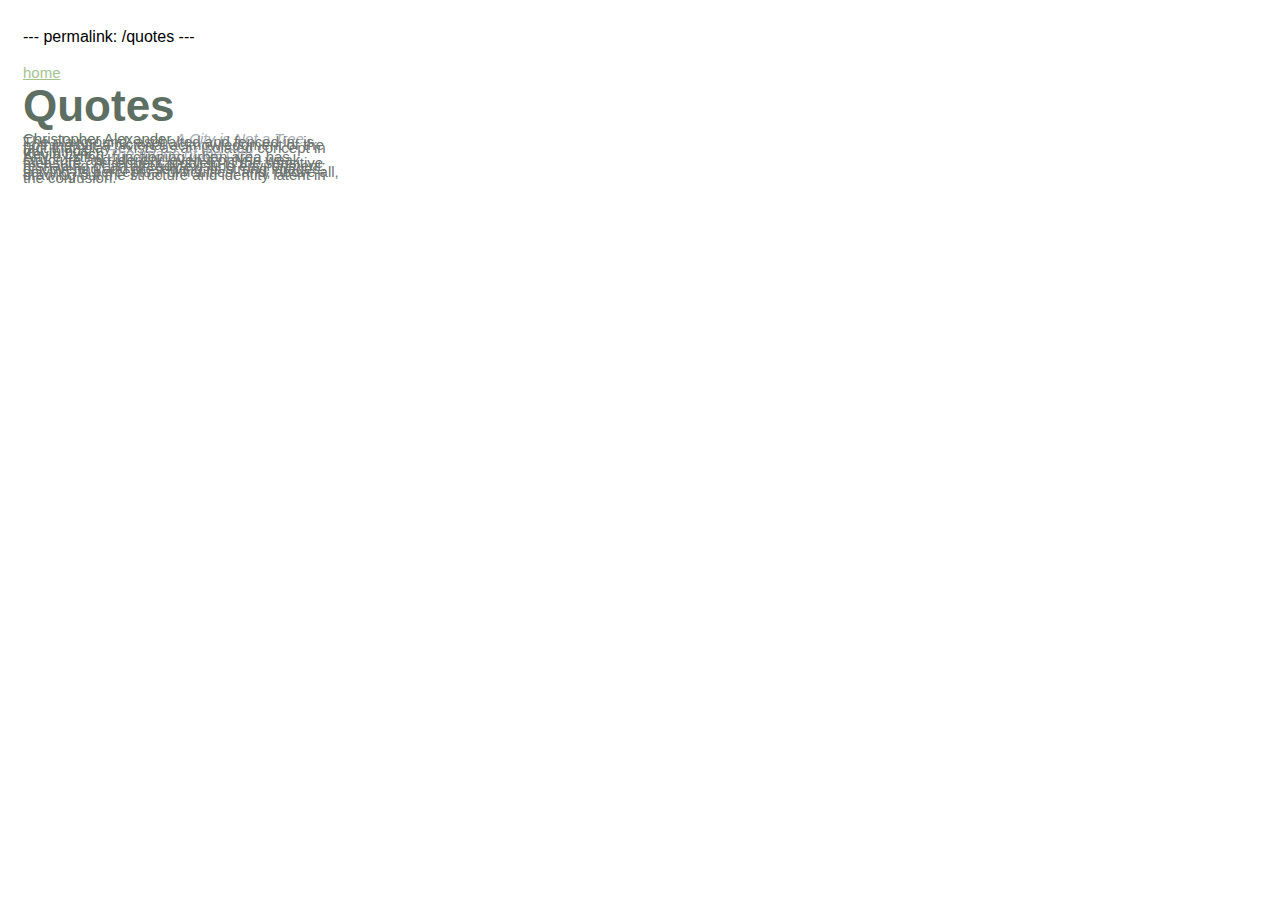
<file: quotes.html>
---
permalink: /quotes
---

<!DOCTYPE html>
<hmtl>
  <head>
    <meta http-equiv="Content-Type" content="text/html; charset=UTF-8">
    <link rel="apple-touch-icon" sizes="180x180" href="/apple-touch-icon.png">
    <link rel="shortcut icon" type="image/png" sizes="32x32" href="/site/assets/favicon.ico/favicon-32x32.png">
    <link rel="shortcut icon" type="image/png" sizes="16x16" href="/site/assets/favicon.ico/favicon-16x16.png">
    <meta name="theme-color" content="#ffffff">
    <meta name="author" content="Peter Pelberg">
    <meta name="viewport" content="width=device-width, initial-scale=1">
    <meta content="width=device-width,minimum-scale=1" name="viewport">
    <link rel="stylesheet" href="/site/assets/style.css">
    <title>Quotes</title>
    <style>
      author {
        color:#5D6F62;
        font-style:bold
      }
      work {
        color:#A8ACB4;
        font-weight:100;
        font-style:italic;
      }
      quote {
        line-heigh:1.5;
        color:#6E7470;
        font-weight:100;
      }
    </style>
  </head>
  <body>
    <h5><a title="home" href="http://pelberg.com">home</a>
    <br>
    <div class="title">
      <h1>
        Quotes
      </h1>
    </div>
    <div>
      <author>Christopher Alexander</author> <work>A City is Not a Tree</work><br>
        <quote>The playground, asphalted and fenced in, is nothing but a pictorial acknowledgment of the fact that 'play' exists as an isolated concept in our minds.</quote>
    </div>
    <div>
      <author>Kevin Lynch</author> <work>The Image of the City</work><br>
        <quote>Any existing, functioning urban area has structure and identity, even if only in weak measure...A frequent problem is the sensitive reshaping of an already existing environment: discovering and preserving its strong images, solving its perceptual difficulties, and, above all, drawing out the structure and identity latent in the confusion.</quote>
    </div>

</body>
</hmtl>
</file>
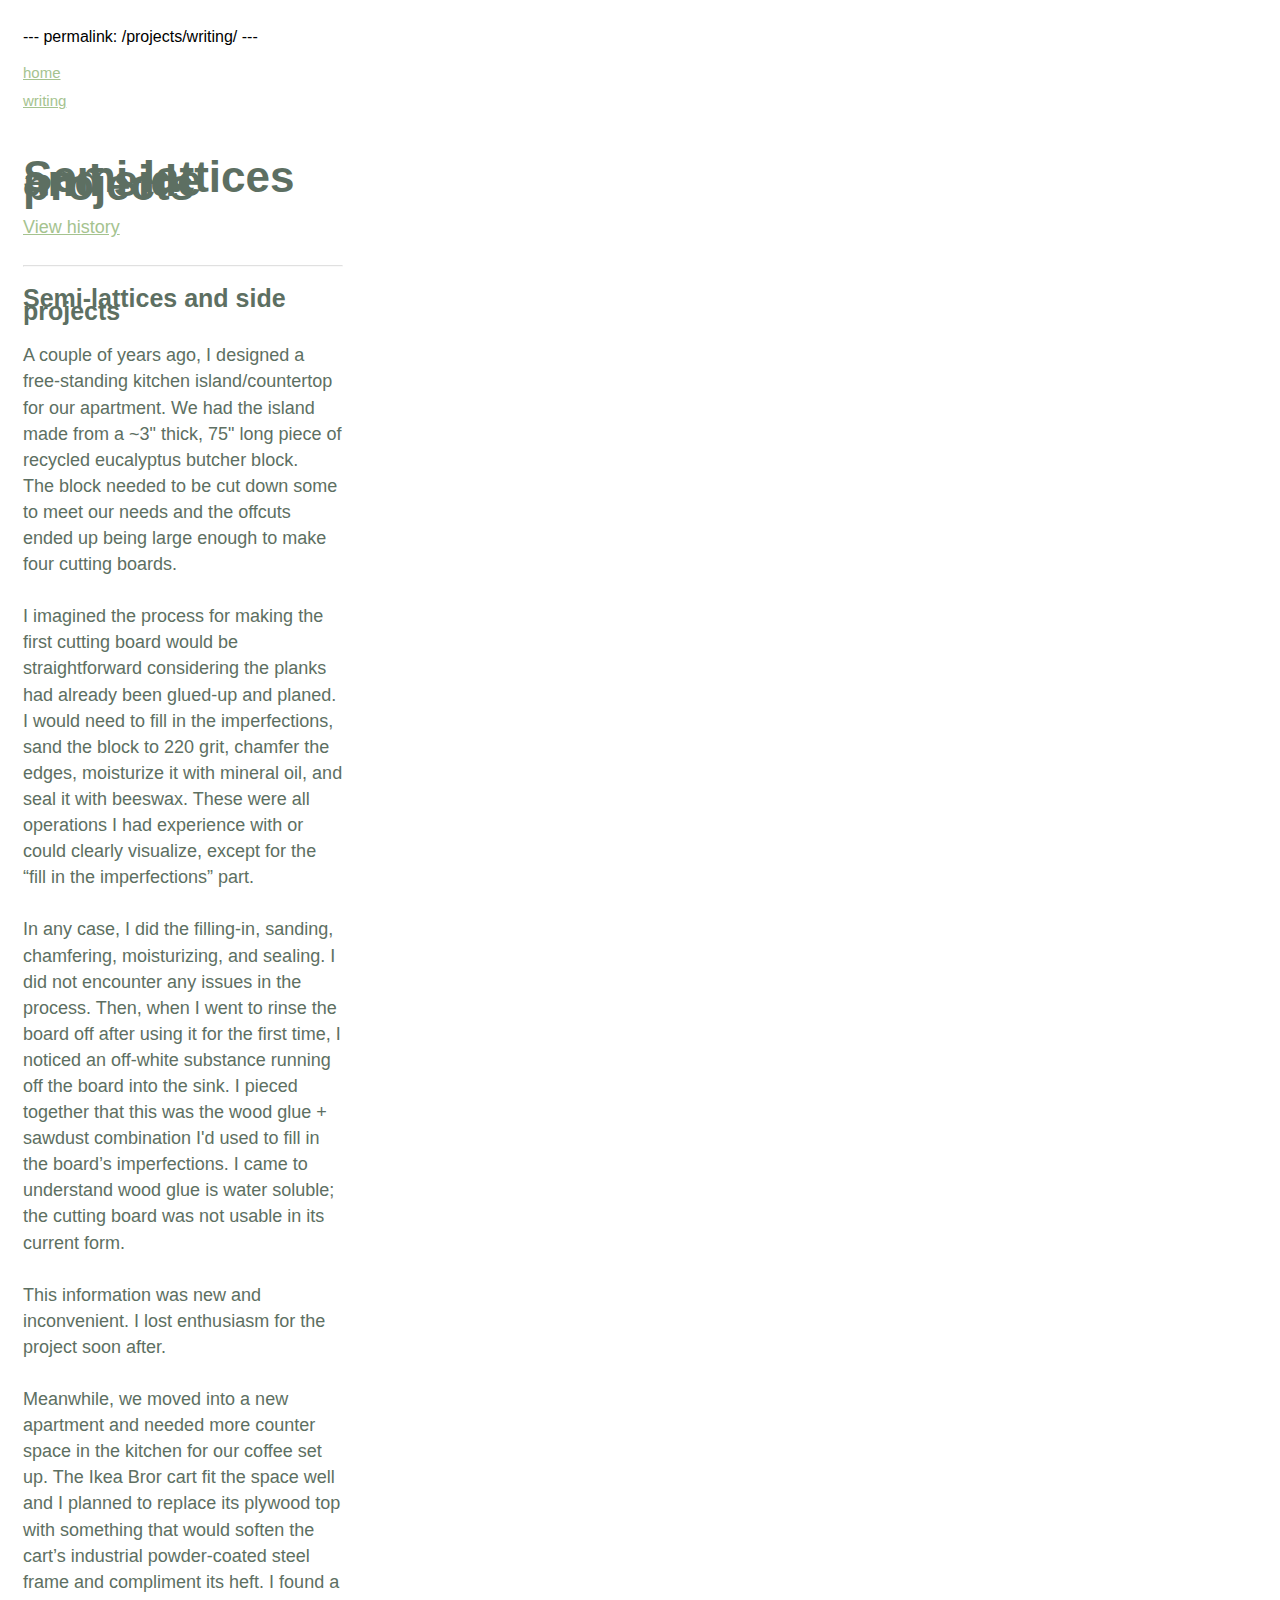
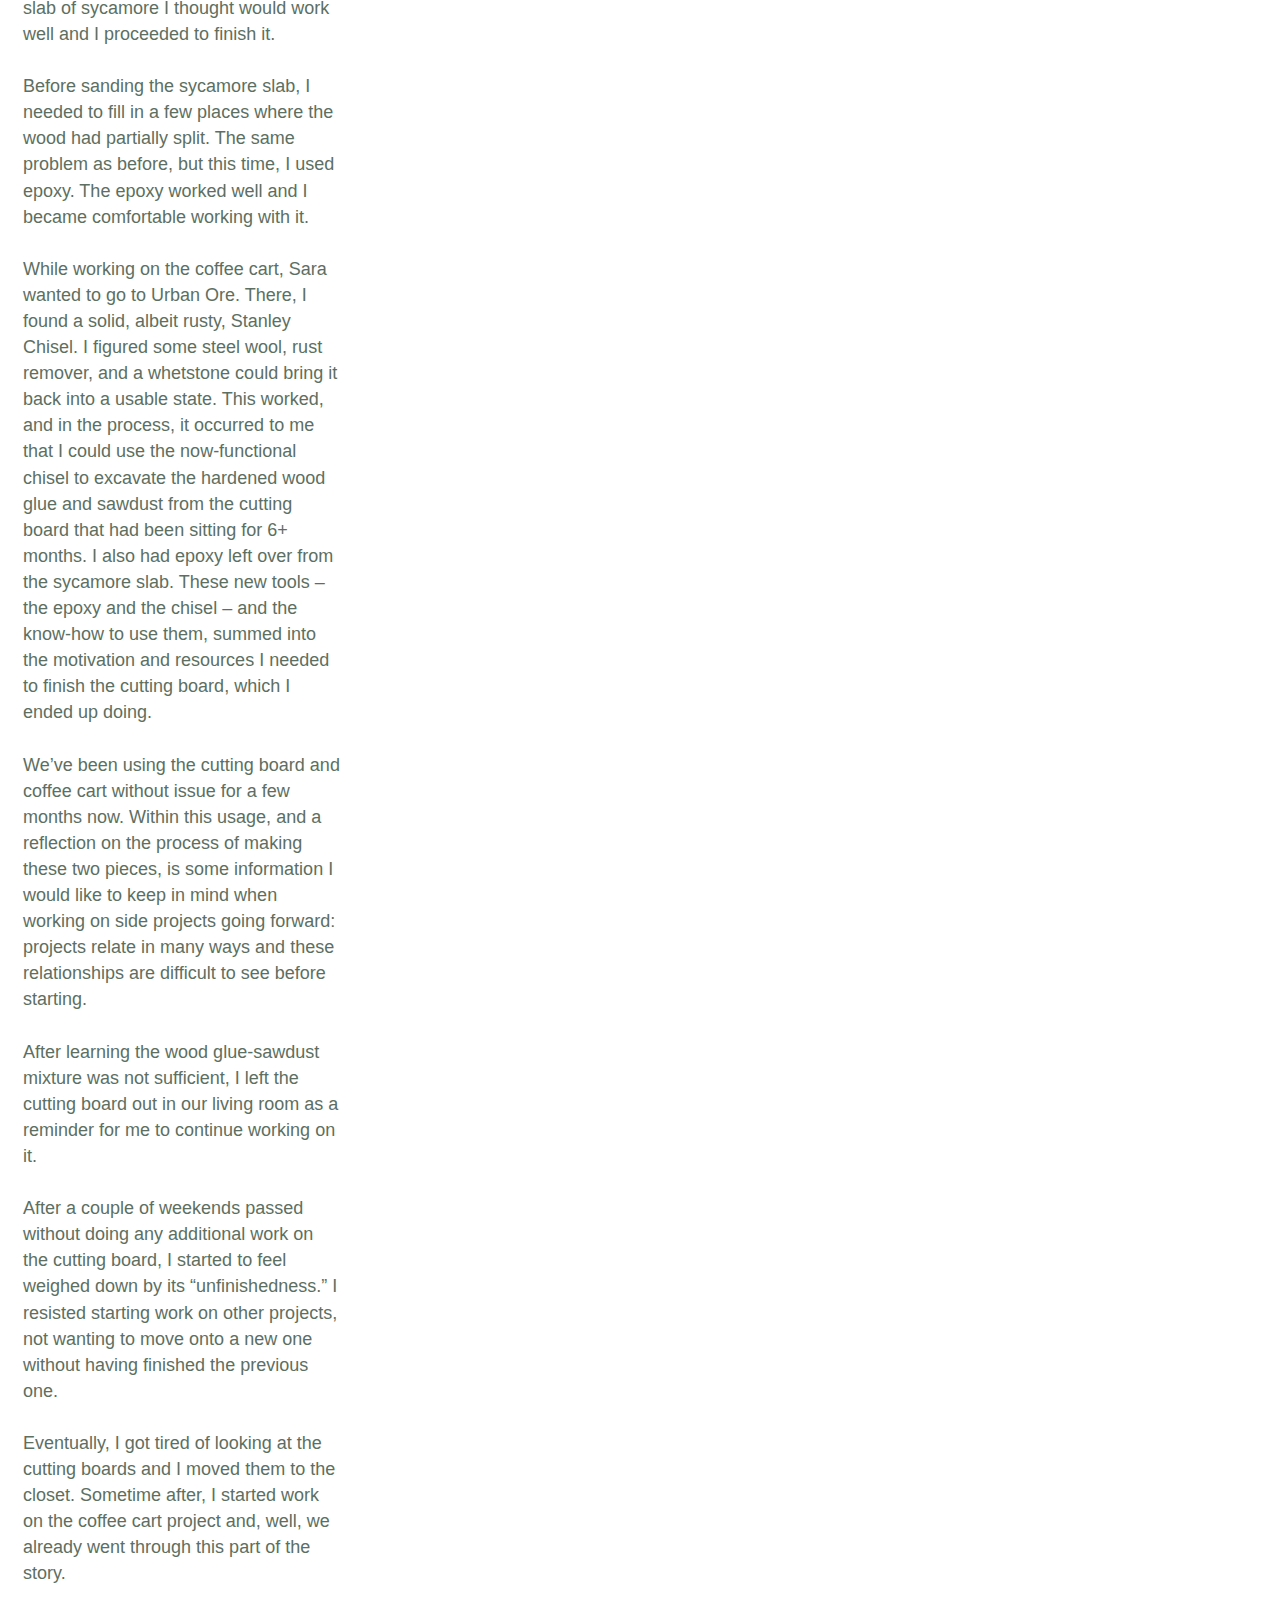
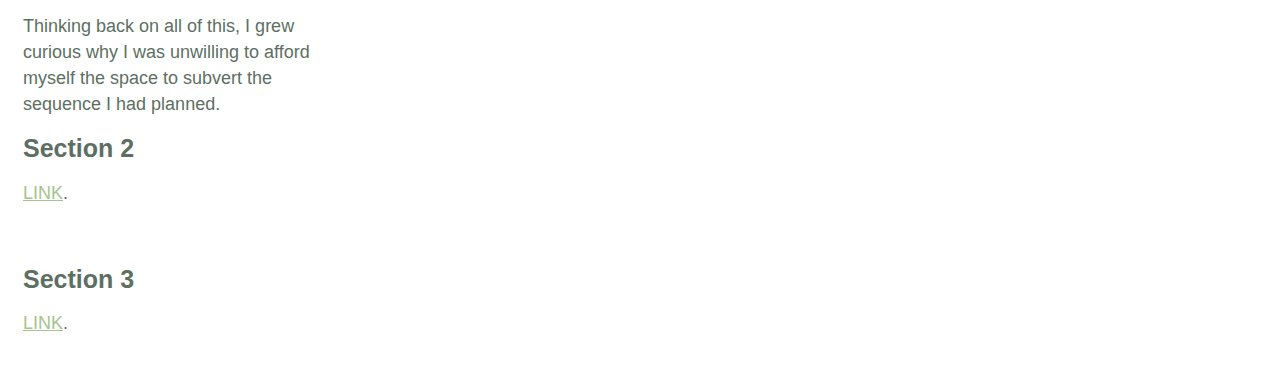
<file: Semi-lattice.html>
---
permalink: /projects/writing/
---

<!DOCTYPE html>
<hmtl>
  <head>
    <meta http-equiv="Content-Type" content="text/html; charset=UTF-8">
    <link rel="apple-touch-icon" sizes="180x180" href="/apple-touch-icon.png">
    <link rel="shortcut icon" type="image/png" sizes="32x32" href="/site/assets/favicon.ico/favicon-32x32.png">
    <link rel="shortcut icon" type="image/png" sizes="16x16" href="/site/assets/favicon.ico/favicon-16x16.png">
    <meta name="theme-color" content="#ffffff">
    <meta name="author" content="Peter Pelberg">
    <meta name="viewport" content="width=device-width, initial-scale=1">
    <meta content="width=device-width,minimum-scale=1" name="viewport">
    <link rel="stylesheet" href="/site/assets/style.css">
    <title> pelberg.com</title>
  </head>
  <body>
    <h5><a title="home" href="http://pelberg.com">home
    </a></h5>
    <!-- <h5><a title="presences" href="http://pelberg.com/presences">presences -->
    </a></h5>
    <h5><a title="writing" href="http://pelberg.com">writing
    </a></h5>
    <br>
    <div class="title">
      <h1>
        Semi-lattices and side projects
      </h1>
      <!-- <h4>
        <i>Spontaneous group chat</i>
      </h4> -->
    </div>
    <div class="info-box">
      <!-- <br><span style = "color:#5D6F62; font-weight:545">Last updated</span><br>-->
           <span style = "color:#A8ACB4; font-weight:100"><a title="Post history" href="https://github.com/PTPells/pelbergdot/commits/master/Semi-lattice.html">View history</a></span><br>
      <!-- <br><span style = "color:#5D6F62; font-weight:545">- </span><br>
           <span style = "color:#A8ACB4; font-weight:100">Last updated</span><br>
      <br><span style = "color:#5D6F62; font-weight:545">15 July 2021</span><br>
           <span style = "color:#A8ACB4; font-weight:100">Posted</span> -->
</div><br>
    <hr>
    <h3>
      Semi-lattices and side projects
    </h3>
    <h4>
      A couple of years ago, I designed a free-standing kitchen island/countertop for our apartment. We had the island made from a ~3" thick, 75" long piece of recycled eucalyptus butcher block.
      <br>The block needed to be cut down some to meet our needs and the offcuts ended up being large enough to make four cutting boards.<br>
      <br>I imagined the process for making the first cutting board would be straightforward considering the planks had already been glued-up and planed. I would need to fill in the imperfections, sand the block to 220 grit, chamfer the edges, moisturize it with mineral oil, and seal it with beeswax. These were all operations I had experience with or could clearly visualize, except for the “fill in the imperfections” part.<br>
      <br>In any case, I did the filling-in, sanding, chamfering, moisturizing, and sealing. I did not encounter any issues in the process. Then, when I went to rinse the board off after using it for the first time, I noticed an off-white substance running off the board into the sink. I pieced together that this was the wood glue + sawdust combination I'd used to fill in the board’s imperfections. I came to understand wood glue is water soluble; the cutting board was not usable in its current form.<br>
      <br>This information was new and inconvenient. I lost enthusiasm for the project soon after.<br>
      <br>Meanwhile, we moved into a new apartment and needed more counter space in the kitchen for our coffee set up. The Ikea Bror cart fit the space well and I planned to replace its plywood top with something that would soften the cart’s industrial powder-coated steel frame and compliment its heft. I found a slab of sycamore I thought would work well and I proceeded to finish it.<br>
      <br>Before sanding the sycamore slab, I needed to fill in a few places where the wood had partially split. The same problem as before, but this time, I used epoxy. The epoxy worked well and I became comfortable working with it.<br>
      <br>While working on the coffee cart, Sara wanted to go to Urban Ore. There, I found a solid, albeit rusty, Stanley Chisel. I figured some steel wool, rust remover, and a whetstone could bring it back into a usable state. This worked, and in the process, it occurred to me that I could use the now-functional chisel to excavate the hardened wood glue and sawdust from the cutting board that had been sitting for 6+ months. I also had epoxy left over from the sycamore slab. These new tools – the epoxy and the chisel – and the know-how to use them, summed into the motivation and resources I needed to finish the cutting board, which I ended up doing.<br>
      <br>We’ve been using the cutting board and coffee cart without issue for a few months now. Within this usage, and a reflection on the process of making these two pieces, is some information I would like to keep in mind when working on side projects going forward: projects relate in many ways and these relationships are difficult to see before starting.<br>
      <br>After learning the wood glue-sawdust mixture was not sufficient, I left the cutting board out in our living room as a reminder for me to continue working on it.<br>
      <br>After a couple of weekends passed without doing any additional work on the cutting board, I started to feel weighed down by its “unfinishedness.” I resisted starting work on other projects, not wanting to move onto a new one without having finished the previous one.<br>
      <br>Eventually, I got tired of looking at the cutting boards and I moved them to the closet. Sometime after, I started work on the coffee cart project and, well, we already went through this part of the story.<br>
      <br>Thinking back on all of this, I grew curious why I was unwilling to afford myself the space to subvert the sequence I had planned.<br>

    </h4>
    <!-- <br><img src="/site/assets/Jot-Hot.png"><br> -->
    <h3>Section 2</h3>
    <h4>
       <a title="LINK" href="https://google">LINK</a>.<br>
    </h4><br>
    <h3>Section 3</h3>
    <h4>
       <a title="LINK" href="https://google">LINK</a>.<br>
    </h4><br>

</body>
</hmtl>
</file>
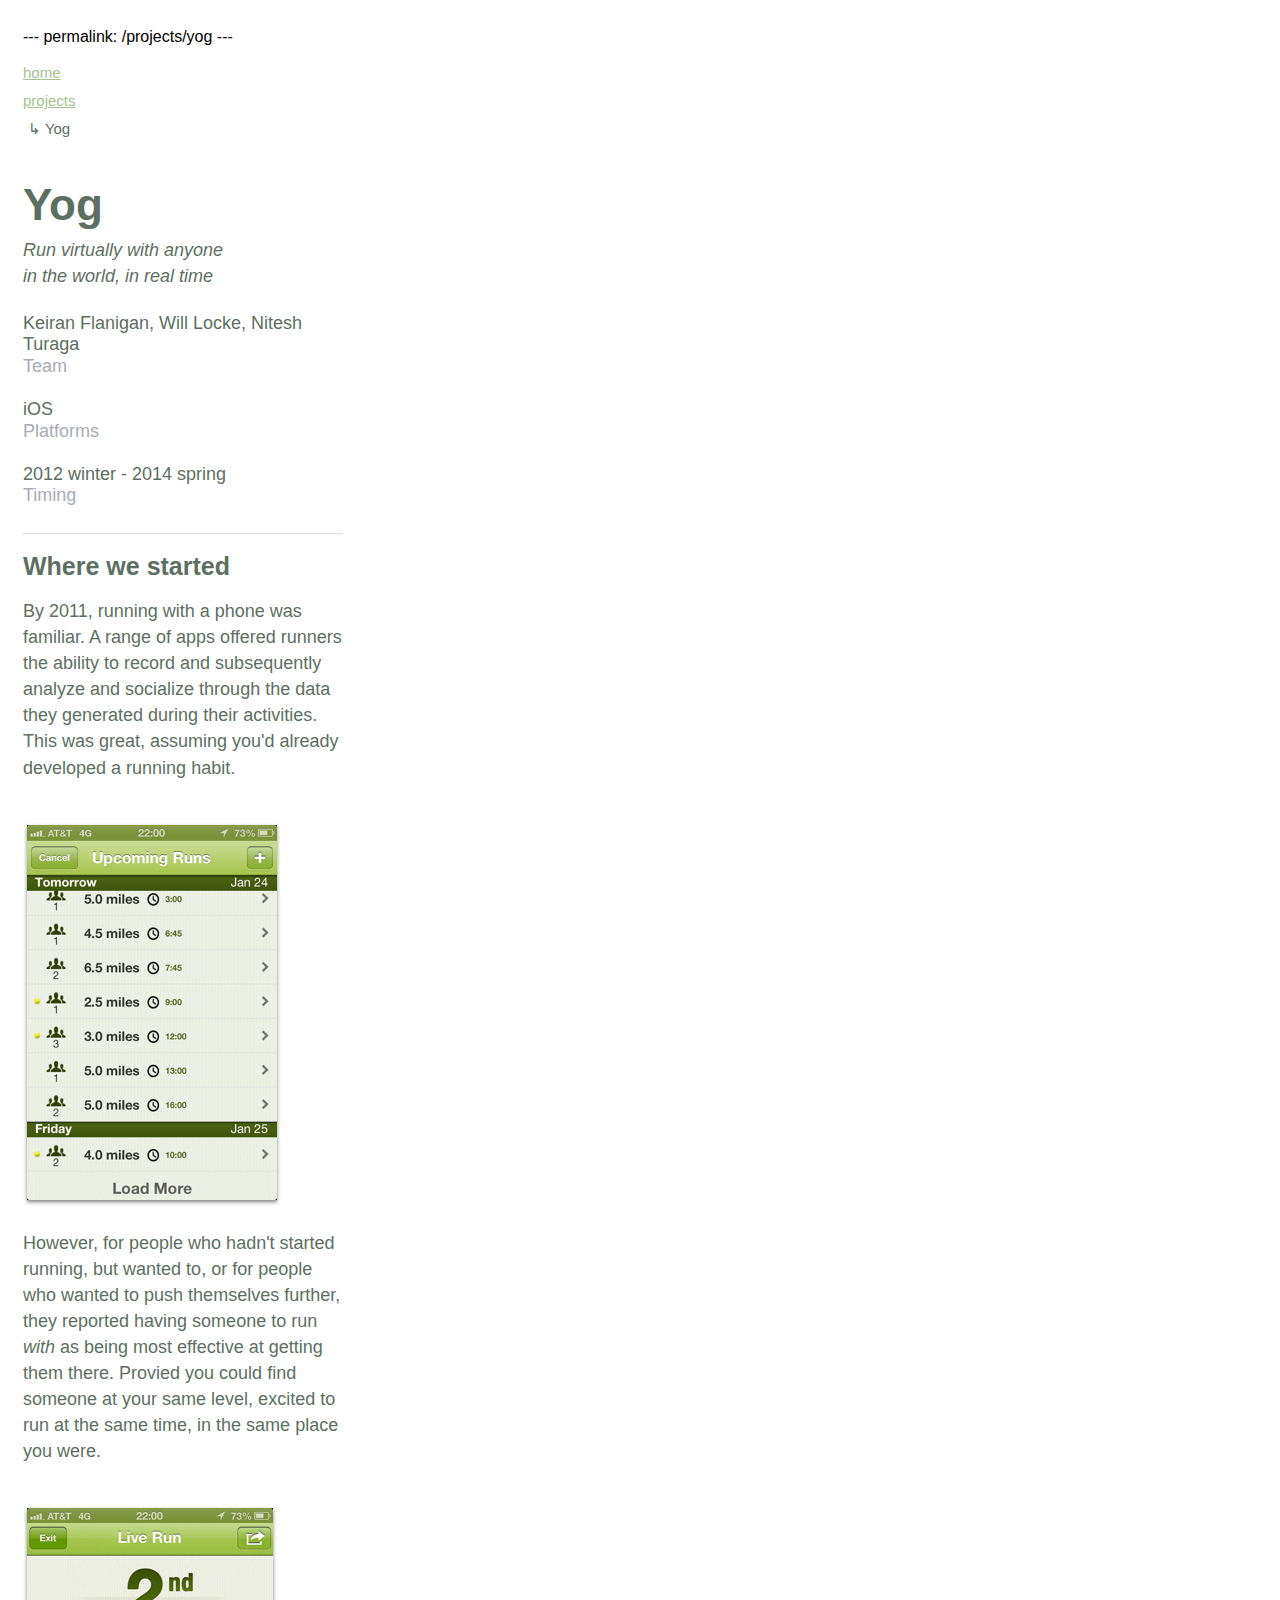
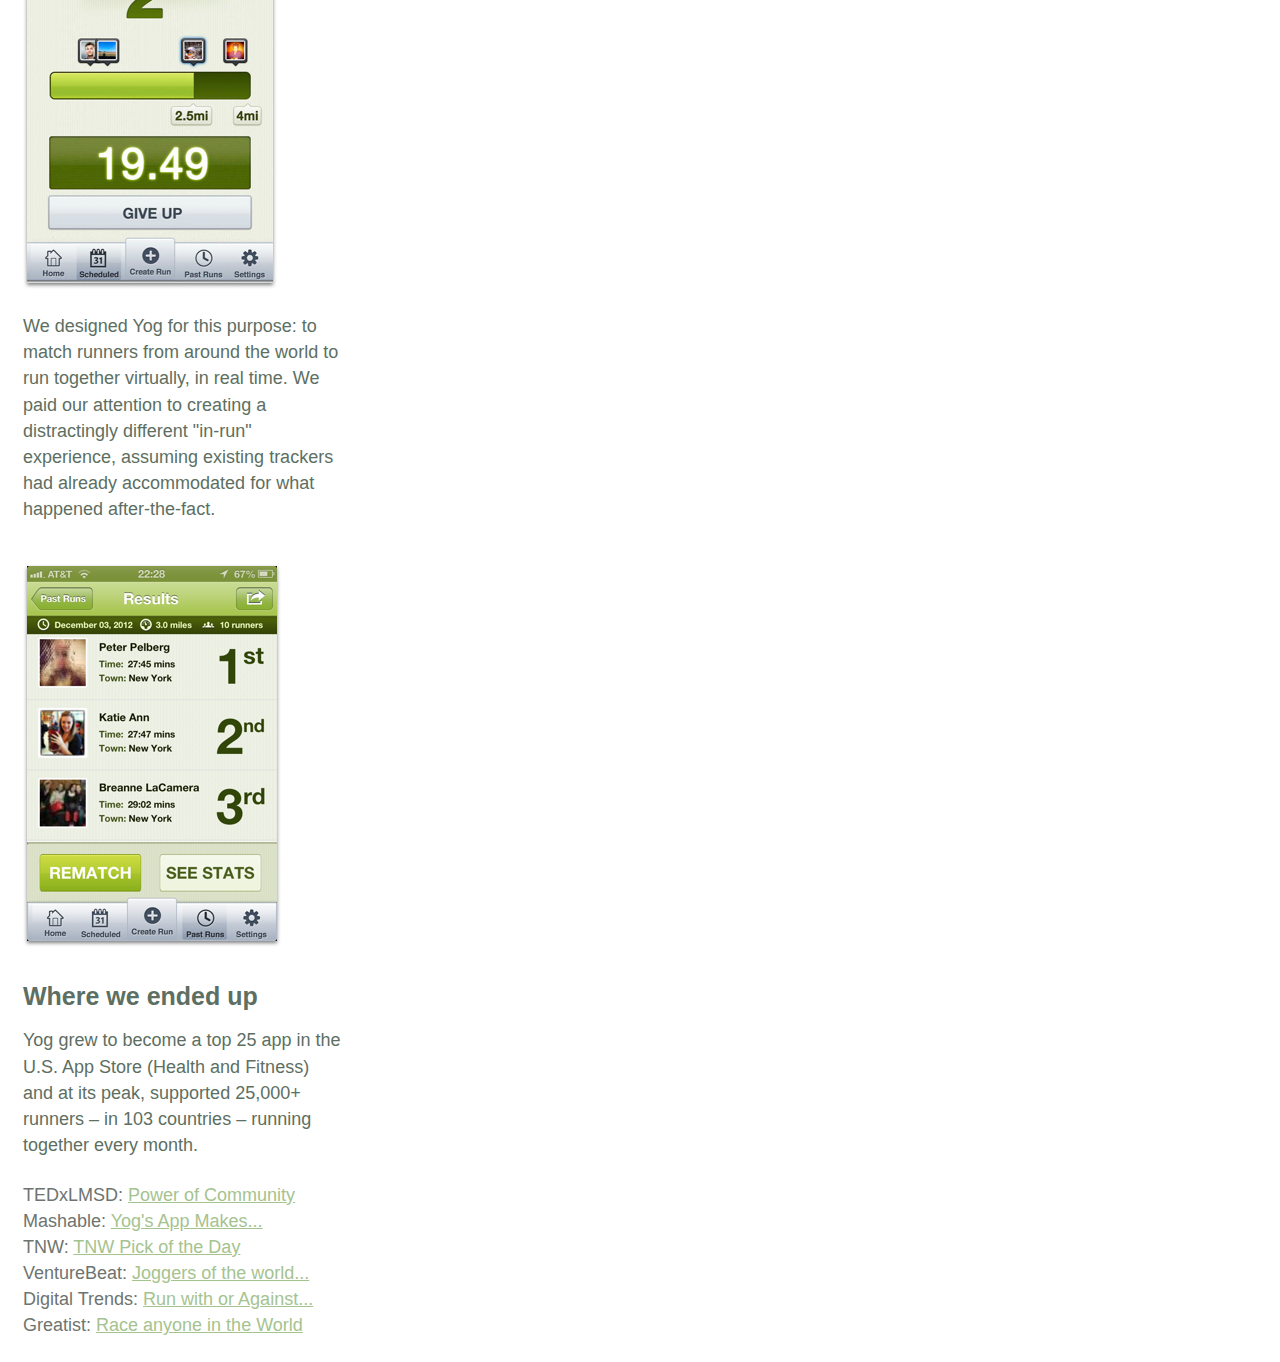
<file: yog.html>
---
permalink: /projects/yog
---

<!DOCTYPE html>
<hmtl>
  <head>
    <meta name="viewport" content="width=device-width, initial-scale=1">
    <meta content="width=device-width,minimum-scale=1" name="viewport">
    <title>Yog</title>
    <link rel="stylesheet" href="/site/assets/style.css">
  </head>
  <body>
    <h5><a title="home" href="http://pelberg.com">home
    </a></h5>
    <!-- <h5><a title="presences" href="http://pelberg.com/presences">presences -->
    </a></h5>
    <h5><a title="about" href="http://pelberg.com">projects
    </a></h5>
    <div class="a">
      <h5>↳ Yog</h5>
    </div>
    <div class="b">
      <!-- <h5> ↳ Jot</h5> -->
      <!--<h5> <b>↳</b> <b><u>Baskets</u></b> --></h5>
      <!-- <h5> ↳ Chalks</h5><br> -->
    </div>
    <br>
    <div class="title">
      <h1>
        Yog
      </h1>
      <h4>
        <i>Run virtually with anyone<br>in the world, in real time</i>
      </h4>
    </div>
    <div class="info-box">
      <span style = "color:#5D6F62; font-weight:545">Keiran Flanigan, Will Locke, Nitesh Turaga</span><br>
           <span style = "color:#A8ACB4; font-weight:100">Team</span><br>
      <br><span style = "color:#5D6F62; font-weight:545">iOS</span><br>
           <span style = "color:#A8ACB4; font-weight:100">Platforms</span><br>
      <br><span style = "color:#5D6F62; font-weight:545">2012 winter - 2014 spring</span><br>
           <span style = "color:#A8ACB4; font-weight:100">Timing</span>
</div><br>
    <hr>
    <h3>
      Where we started
    </h3>
    <h4>
      By 2011, running with a phone was familiar. A range of apps offered runners the ability to record and subsequently analyze and socialize through the data they generated during their activities. This was great, assuming you'd already developed a running habit.
    </h4>
    <br><img src="/site/assets/Yog-run-queue.png"><br>
    <h4>
      However, for people who hadn't started running, but wanted to, or for people who wanted to push themselves further, they reported having someone to run <i>with</i> as being most effective at getting them there. Provied you could find someone at your same level, excited to run at the same time, in the same place you were.
    </h4>
    <br><img src="/site/assets/Yog-live-run.png"><br>
    <h4>
      We designed Yog for this purpose: to match runners from around the world to run together virtually, in real time. We paid our attention to creating a distractingly different "in-run" experience, assuming existing trackers had already accommodated for what happened after-the-fact.
    </h4>
    <br><img src="/site/assets/Yog-race-results.png"><br>
    <!--<h3>
      Core Components
    </h3>
    <h4><ul style="list-style-type:circle">
      <li>Real-time audio and visual cues</li>
      <li>Limited post-run data</li>
      <li>Pre-scheduled runs</li>
    </ul></h4>
  </h4><br> -->
    <br><h3>
      Where we ended up
    </h3>
    <h4>
   Yog grew to become a top 25 app in the U.S. App Store (Health and Fitness) and at its peak, supported 25,000+ runners – in 103 countries – running together every month.</h4>
   <h4>
      <div>
        <para style="color:#6E7470;">
          TEDxLMSD: <a title="TEDxLMSD" href="https://www.youtube.com/watch?v=5dLdC7UjBcs&t=2s">Power of Community</a>       </para>
      </div>
      <div>
        <para style="color:#6E7470;">
        Mashable: <a title="Mashable" href="https://mashable.com/2012/12/17/yog/">Yog's App Makes...</a>
      </para>
      </div>
      <div>
        <para style="color:#6E7470;">
        TNW: <a title="TNW" href="https://thenextweb.com/apps/2012/11/14/tnw-pick-of-the-day-yog-lets-runners/">TNW Pick of the Day</a>
      </para>
      </div>
      <div>
        <para style="color:#6E7470;">
        VentureBeat: <a title="VentureBeat" href="https://venturebeat.com/2012/11/23/joggers-of-the-world-unite-yog-connects-running-buddies-in-real-time/">Joggers of the world...</a>
      </para>
      </div>
      <div>
        <para style="color:#6E7470;">
        Digital Trends: <a title="DigitalTrends" href="https://www.digitaltrends.com/home/yog/">Run with or Against...</a>
      </para>
      </div>
      <div>
        <para style="color:#6E7470;">
        Greatist: <a title="Greatist" href="https://greatist.com/fitness/yog-app-run-iphone-111412/amp">Race anyone in the World</a>
      </para>
      </div>






</body>
</hmtl>
</file>
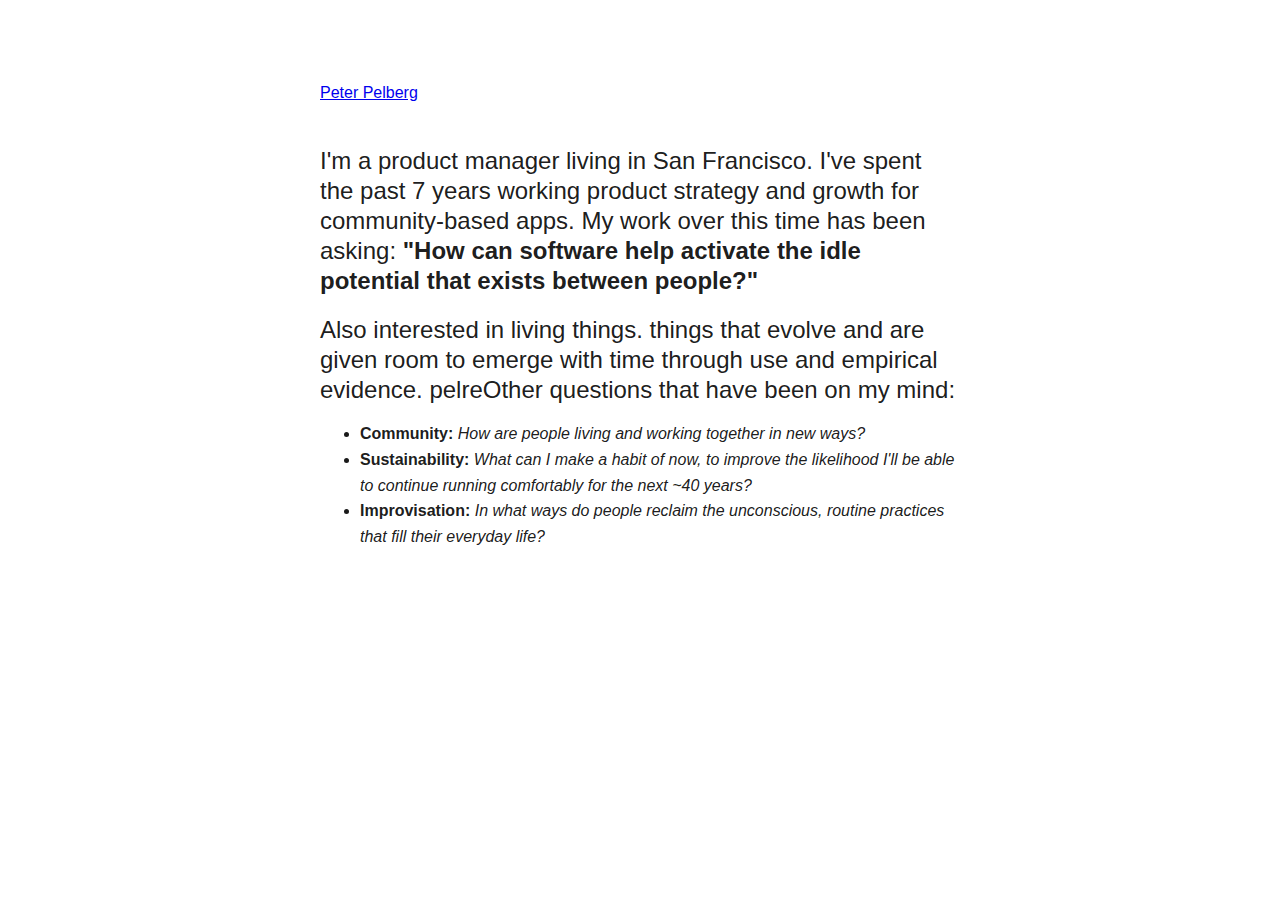
<file: site/about.html>
<!DOCTYPE html>
<html lang="en"><head><meta http-equiv="Content-Type" content="text/html; charset=UTF-8">

  <meta name="author" content="Peter Pelberg">

  <script type="application/ld+json">
  { "@context": "http://schema.org",
    "@type": "CreativeWork","author": "Peter Pelberg" }
  </script>
   <!-- FAVICON <link rel="icon" type="image/x-icon" href="https://macwright.org/css/favicon.png"> -->
  <style>body{color:rgba(0,0,0,.9);margin:80px auto;-webkit-font-smoothing:antialiased;text-rendering:optimizeLegibility;line-height:1.6;font-size:1rem;font-family:-apple-system,BlinkMacSystemFont,avenir next,avenir,helvetica,helvetica neue,ubuntu,roboto,noto,segoe ui,arial,sans-serif}a{text-decoration-skip-ink:auto}@media print{.no-print{display:none}body{margin:0;-webkit-font-smoothing:antialiased}.limiter{max-width:100%!important;margin:0!important;padding:0!important}}.only-print{display:none}@media print{.only-print{display:block}}sub,sup{vertical-align:baseline;position:relative;top:-.4em}sub{top:.4em}a:hover{color:#000}a:visited{color:#00008b}.mb0{margin-bottom:0}.big-list{list-style-type:none;margin:0;padding:0}.big-list,p{margin:1rem 0;font-size:1rem}.body a:hover{color:#333}a:hover{color:#2f314b}.body img{width:100%;max-width:640px}ol,ul{margin:1rem 0}ul ul{margin:0}ol li ul{margin:5px 10px}iframe{border:0}.small,small{font-size:14px}br{line-height:1em}h1{font-size:2.25rem}h1,h2{margin-bottom:.5rem;line-height:1.25}h2{font-size:1.5rem}h2{font-weight:normal}, h3{font-weight:normal}, h3{font-size:1.25rem}h3,h4{margin-bottom:.5rem;line-height:1.25}h4{font-size:1rem}h5{margin-bottom:.5rem;line-height:1.25;font-size:.875rem}.body table{border-collapse:collapse;border-spacing:0;width:100%}.body th{text-align:left}.body td,.body th{padding:.5rem}.body td{border:1px solid #cfcfcf}h1 a{color:#111}em{font-style:italic}ul.navigation{list-style:none;margin:0}ul.navigation li{display:inline-block;margin-right:10px}.limiter{max-width:640px;padding-left:20px;padding-right:20px;margin-left:auto;margin-right:auto}@media screen and (max-width:640px){.limiter{width:auto;padding:0 20px}}.pad1{padding:10px}.pad0x{padding-left:0;padding-right:0}.pad1x{padding-left:10px;padding-right:10px}.pad2x{padding-left:20px;padding-right:20px}.pad1y{padding-top:10px;padding-bottom:10px}.pad2y{padding-top:20px;padding-bottom:20px}.pad4y{padding-top:40px;padding-bottom:40px}.mt0{margin-top:0}.white-on-white{border:1px solid #000;margin:-1px}span.image-credit{float:right;margin:0 0 10px 10px;font-size:12px}span.image-credit:before{content:"↑";margin-right:5px}.update{background:#fffceb;padding:1rem 1rem 0;border:1px solid #fbf1a9;border-radius:2px}.code,g.highlight,li code,p code,pre code{font-family:San Francisco Mono,Monaco,Consolas,Lucida Console,DejaVu Sans Mono,Bitstream Vera Sans Mono,monospace}p code{font-size:90%}pre code{font-size:.675rem;line-height:1.5}.highlight,blockquote{overflow-x:auto;padding:10px 30px;margin:0;background:#fff}blockquote{font-size:16px;line-height:25px}div.post blockquote p{margin:0}div.link-block{font-weight:700;font-size:16px;line-height:40px;background:#f0f0f0;padding:5px;text-align:center}div.link-block a{text-decoration:underline;background:transparent}td{vertical-align:top}hr{background:#000;height:1px;border:0}.highlight{margin:10px 0}.highlight .hll{background-color:#ffc}.c,.c1,.cm,.cp,.cs{color:#998}.ge,.o,.ow{color:#000}.kc,.kd,.kn,.kp,.kr,.kt{color:#458}.err{color:#a61717}.m{color:#099}.s{color:#d01040}.na,.nb,.nc,.nd,.ne,.nf,.ni,.nl,.nn,.no,.nt{color:#900}.k,.nv{color:teal}.mf,.mh,.mi,.mo{color:#099}.bp,.s1,.s2,.sb,.sc,.sd,.se,.sh,.si,.ss,.sx{color:#d01040}.il,.sr,.vc,.vg,.vi{color:#099}</style>
  <title>pelberg.com</title>
<link type="text/css" rel="stylesheet" href="chrome-extension://pioclpoplcdbaefihamjohnefbikjilc/content.css"></head>
<body class="post">

  <div class="only-print">
    <h2>Peter Pelberg</h2>
    <div style="margin-top:0;">peter@pelebrg.com</div>
  </div>
  <div class="limiter no-print">
    <ul class="navigation pad0x">
      <li><a href="http://pelberg.com/">Peter Pelberg</a></li>
      <!-- <li><a href="https://www.strava.com/athletes/900591">running</a></li> -->
    </ul>
  </div>
  <div class="pad2y limiter">
    <h2>
      I'm a product manager living in San Francisco. I've spent the past 7 years working product strategy and growth for community-based apps. My work over this time has been asking: <b>"How can software help activate the idle potential that exists between people?"</b></h2>
    <p>
      <h2>
        Also interested in living things. things that evolve and are given room to emerge with time through use and empirical evidence. pelreOther questions that have been on my mind:
    </h2>
       <h2a>
        <ul>
      <li><b>Community:</b> <i>How are people living and working together in new ways?</i></li>
      <li><b>Sustainability:</b>  <i>What can I make a habit of now, to improve the likelihood I'll be able to continue running comfortably for the next ~40 years?</i></li>
      <li><b>Improvisation:</b>  <i>In what ways do people reclaim the unconscious, routine practices that fill their everyday life?</i></li>
</ul>
      </h2a>
  </p>
      </p>
<!--
<ul class="big-list">
  <li>1. <a title="05-01-2018" href="https://www.strava.com/athletes/900591">Jot</a></li>
  <li>2. <a title="05-01-2018" href="https://www.strava.com/athletes/900591">Chalk</a></li>
  <li>3. <a title="05-01-2018" href="https://www.strava.com/athletes/900591">Baskets</a></li>
</ul>
-->
  </div>


<span style="border-radius: 3px; text-indent: 20px; width: auto; padding: 0px 4px 0px 0px; text-align: center; font-style: normal; font-variant: normal; font-weight: bold; font-stretch: normal; font-size: 11px; line-height: 20px; font-family: &quot;Helvetica Neue&quot;, Helvetica, sans-serif; color: rgb(255, 255, 255); background: url(&quot;[data-uri]&quot;) 3px 50% / 14px 14px no-repeat rgb(189, 8, 28); position: absolute; opacity: 1; z-index: 8675309; display: none; cursor: pointer; border: none; -webkit-font-smoothing: antialiased;">Save</span><span style="width: 24px; height: 24px; background: url(&quot;[data-uri]&quot;) 50% 50% / 14px 14px no-repeat rgba(0, 0, 0, 0.4); position: absolute; opacity: 1; z-index: 8675309; display: none; cursor: pointer; border: none; border-radius: 12px;"></span><span style="margin: 0px auto; border: 2px dotted rgb(0, 0, 0); position: absolute; z-index: 2147483647; visibility: hidden; left: 537px; width: 0px; top: 205px; height: 0px;"></span><span style="z-index: 2147483647; position: absolute; visibility: hidden; left: 522px; width: 50px; top: 190px; height: 20px; font-size: 10px; color: black;"></span></body></html>
</file>
<file: site/assets/style.css>
---
---

@import "{{ site.theme }}";

/*
.highlight{
  color: #5D6F62;
  background-color: #FFFBE8;
} */
a:hover {
    color: #C39E95;
}

a:link {
    color: #A5C38F;
}
a:visited {
    color: #A8ACB4;
}
hr {
  background: #5D6F62;
  height: .5px;
  opacity: .3;
  line-height: 5px;
}
div.details {
  text-indent:5px
}
div.a {
  text-indent:5px
}
div.b {
  text-indent:20px
}

ul {
  list-style-type: "circle"
}
body {
  padding-top: 20px;
  padding-left: 15px;
  text-align: left;
  font-family: "Signika", sans-serif;
  width: 20em
}
h1 {
  color: #5D6F62;
  font-size: 44px;
    line-height: .1;
}
h2 {
  font-size: 30px;
  color: #5D6F62;
}
h3 {
  font-size: 25px;
  color: #5D6F62;
  font-weight: 900;
  line-height: .5
}
h4 {
  font-size: 18px;
  font-weight: 60;
  color: #5D6F62;
  line-height: 1.45;
}
h5 {
font-size: 15px;
font-weight: normal;
color: #5D6F62;
line-height:.2;
}
div.info-box {
 font-size: 18px;
 font-weight: 60;
 color: #5D6F62;
 line-height: 1.2;
}
}
div.title {
 line-height: .5px;
}

author {
  color:#5D6F62;
  font-style:bold
}
work {
  color:#A8ACB4;
  font-weight:100;
  font-style:italic;
}
quote {
  line-heigh:1.5;
  color:#6E7470;
  font-weight:100;
}
</file>
